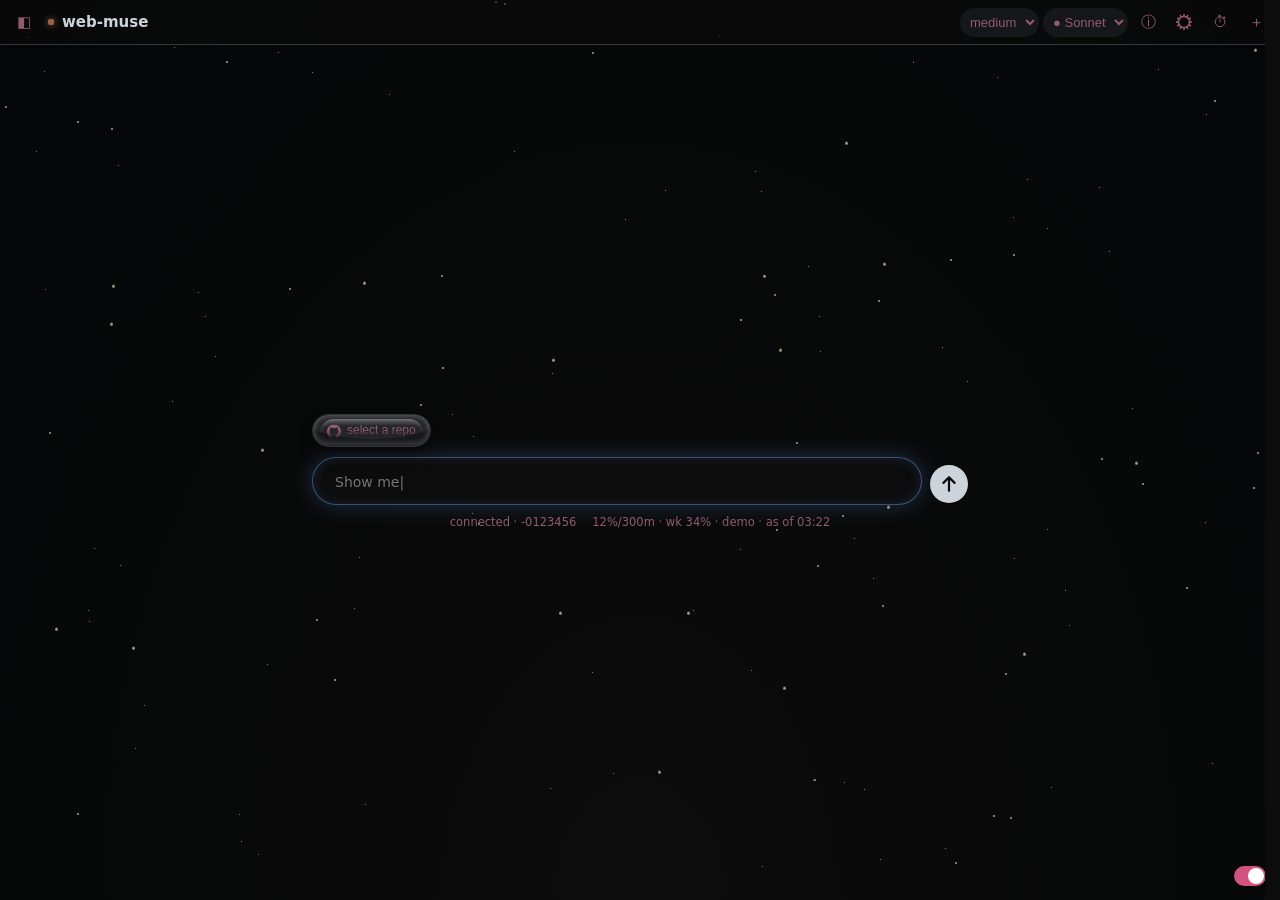
<file: index.html>
<!DOCTYPE html>
<html lang="en">
<head>
<meta charset="utf-8">
<meta name="viewport" content="width=device-width, initial-scale=1, viewport-fit=cover, interactive-widget=resizes-content">
<title>web-muse</title>
<link rel="icon" href="data:,">
<link rel="stylesheet" href="/style.css">
</head>
<body>
<div id="app">
  <header id="topbar">
    <button id="btn-sessions" title="Toggle sessions (Ctrl+B)" aria-label="Toggle sessions">◧</button>
    <div id="brand" title="web-muse — localhost bridge to muse serve">
      <span id="conn-dot" class="dot off" title="connection"></span>
      <span id="session-title">web-muse</span>
    </div>
    <div id="picker-row" role="group" aria-label="Model and effort">
      <select id="effort-picker" title="Reasoning effort (default for new chats)" aria-label="Reasoning effort"><option value="">effort…</option><option value="minimal">minimal</option><option value="low">low</option><option value="medium">medium</option><option value="high">high</option><option value="xhigh">xhigh</option><option value="max">max</option></select>
      <select id="model-picker" title="Model" aria-label="Model"><option value="">model…</option></select>
    </div>
    <button id="btn-inspector" title="Toggle inspector (Ctrl+.)" aria-label="Inspector">ⓘ</button>
    <button id="btn-settings" title="Settings (Ctrl+,)" aria-label="Settings" aria-pressed="false"><svg viewBox="0 0 1280.000000 1280.000000" width="16" height="16" fill="currentColor" aria-hidden="true"><g transform="translate(0.000000,1280.000000) scale(0.100000,-0.100000)" stroke="none"><path d="M5860 12792 c0 -4 -29 -174 -65 -377 -36 -204 -95 -541 -131 -750 -37 -209 -68 -381 -69 -383 -1 -1 -61 -14 -133 -27 -233 -45 -467 -108 -691 -187 -110 -38 -114 -39 -131 -21 -9 10 -225 268 -480 573 -255 305 -470 563 -480 573 -16 17 -38 5 -476 -248 -252 -146 -460 -269 -462 -274 -2 -5 115 -332 259 -727 l262 -717 -40 -36 c-289 -261 -333 -304 -614 -615 l-36 -39 -704 257 c-387 142 -714 258 -726 259 -19 2 -58 -61 -288 -457 -253 -438 -265 -460 -248 -476 10 -10 270 -228 578 -485 308 -257 566 -473 573 -479 10 -10 5 -35 -27 -127 -85 -249 -141 -456 -185 -688 -14 -74 -27 -135 -28 -136 -2 -1 -174 -32 -383 -69 -209 -36 -546 -95 -750 -131 -203 -36 -373 -65 -377 -65 -4 0 -8 -243 -8 -540 0 -297 4 -540 8 -540 4 0 174 -29 377 -65 204 -36 541 -95 750 -131 209 -37 381 -68 383 -69 1 -1 14 -62 28 -136 44 -232 100 -439 185 -688 32 -92 37 -117 27 -127 -7 -6 -265 -222 -573 -479 -308 -257 -568 -475 -578 -485 -17 -16 -5 -38 248 -476 230 -396 269 -459 288 -457 12 1 339 117 726 259 l704 257 36 -39 c281 -311 325 -354 614 -615 l40 -36 -262 -717 c-144 -395 -261 -722 -259 -727 2 -5 210 -128 462 -274 438 -253 460 -265 476 -248 10 10 225 268 480 573 255 305 471 563 480 573 17 18 21 17 131 -21 224 -79 458 -142 691 -187 72 -13 132 -26 133 -27 1 -2 32 -174 69 -383 36 -209 95 -546 131 -750 36 -203 65 -373 65 -377 0 -4 242 -8 538 -8 l538 0 52 292 c28 161 88 502 133 758 44 256 82 466 84 468 1 1 69 16 151 32 254 50 420 94 673 181 92 32 117 37 127 27 6 -7 222 -265 479 -573 257 -308 475 -568 485 -578 16 -17 38 -5 476 248 252 146 460 269 462 274 2 7 -163 465 -465 1290 l-57 154 65 56 c217 190 384 356 570 570 l55 64 185 -67 c708 -260 1250 -456 1257 -456 5 0 94 147 198 327 103 181 223 388 266 462 63 108 76 137 66 146 -7 7 -267 225 -578 485 -311 260 -571 478 -578 484 -10 10 -5 35 27 127 84 246 150 491 191 712 12 64 26 117 30 117 4 0 227 38 496 85 269 47 604 106 744 130 140 25 258 45 262 45 5 0 8 243 8 540 0 297 -4 540 -8 540 -4 0 -172 29 -372 64 -201 35 -539 95 -752 132 l-387 68 -21 115 c-41 219 -107 465 -191 710 -32 92 -37 117 -27 127 7 6 267 224 578 484 311 260 571 478 578 485 10 9 -3 38 -66 146 -43 74 -163 281 -266 462 -104 180 -193 327 -198 327 -7 0 -549 -196 -1257 -456 l-185 -67 -55 64 c-186 214 -353 380 -570 570 l-65 56 57 154 c302 825 467 1283 465 1290 -2 5 -210 128 -462 274 -438 253 -460 265 -476 248 -10 -10 -228 -270 -485 -578 -257 -308 -473 -566 -479 -573 -10 -10 -35 -5 -127 27 -253 87 -419 131 -673 181 -82 16 -150 31 -151 32 -2 2 -40 212 -84 468 -45 256 -105 597 -133 758 l-52 292 -538 0 c-296 0 -538 -4 -538 -8z m745 -2616 c678 -24 1405 -277 1985 -690 358 -254 675 -576 924 -936 373 -538 598 -1161 657 -1820 14 -161 14 -499 0 -660 -94 -1039 -601 -1983 -1416 -2632 -493 -393 -1095 -662 -1715 -767 -246 -42 -300 -46 -640 -46 -340 0 -394 4 -640 46 -1177 199 -2203 959 -2740 2030 -295 587 -425 1198 -398 1870 48 1199 680 2316 1688 2983 502 332 1046 531 1658 606 96 12 405 28 457 23 17 -1 98 -5 180 -7z"/></g></svg></button>
    <a id="btn-progress" href="/progress.html" title="Live bridge status page" aria-label="Progress">⏱</a>
    <button id="btn-new" title="New session (/new)" aria-label="New session">＋</button>
  </header>

  <div id="layout">
    <aside id="sessions" aria-labelledby="sessions-h1">
      <h1 class="vh" id="sessions-h1">Sessions</h1>
      <div class="side-head">
        <span class="filter-box" hidden>
          <input id="session-filter" type="search" placeholder="Filter sessions…" aria-label="Filter sessions">
          <button id="btn-clear-filter" title="Clear filter" aria-label="Clear filter" hidden>✕</button>
        </span>
        <button id="selection-ticker" hidden type="button" class="ticker" aria-label="Selected sessions"></button>
        <button id="btn-delete-selected" hidden aria-label="Delete item" class="delete-button" title="Delete selected sessions">
          <svg class="trash-svg" viewBox="0 -10 64 74" xmlns="http://www.w3.org/2000/svg">
            <g id="trash-can">
              <rect x="16" y="24" width="32" height="30" rx="3" ry="3" fill="#e74c3c"></rect>
              <g transform-origin="12 18" id="lid-group">
                <rect x="12" y="12" width="40" height="6" rx="2" ry="2" fill="#c0392b"></rect>
                <rect x="26" y="8" width="12" height="4" rx="2" ry="2" fill="#c0392b"></rect>
              </g>
            </g>
          </svg>
        </button>
        <button id="btn-search-sessions" title="Search sessions" aria-label="Search sessions" aria-expanded="false">
          <svg viewBox="0 0 16 16" width="16" height="16" fill="none" stroke="currentColor" stroke-width="1.6" stroke-linecap="round" aria-hidden="true"><circle cx="7" cy="7" r="4.5"/><path d="M10.5 10.5L14 14"/></svg>
        </button>
        <button id="btn-refresh-sessions" title="Refresh list (/list)" aria-label="Refresh sessions">
          <svg viewBox="0 0 16 16" width="16" height="16" fill="none" stroke="currentColor" stroke-width="1.6" stroke-linecap="round" stroke-linejoin="round" aria-hidden="true"><path d="M13.5 8a5.5 5.5 0 1 1-1.6-3.9"/><path d="M13.5 2.5v3h-3"/></svg>
        </button>
        <button id="btn-close-sessions" title="Close" aria-label="Close sessions">✕</button>
      </div>
      <div id="sess-count" class="session-count" role="status" hidden></div>
      <div id="selection-bar" hidden></div>
      <div id="session-list"></div>
    </aside>
    <div id="scrim" hidden></div>

    <main id="center">
      <div id="notice" hidden></div>
      <div id="toolbar">
        <span id="run-chip" class="chip idle" title="Turn state">idle</span>
        <button id="btn-older" title="Load older history">↑ older</button>
        <span id="tx-filters" role="group" aria-label="Transcript filter">
          <button data-txf="all" aria-pressed="true" title="Show everything">all</button>
          <button data-txf="edits" aria-pressed="false" title="Show file edits only">edits</button>
          <button data-txf="commands" aria-pressed="false" title="Show shell commands only">commands</button>
          <button data-txf="errors" aria-pressed="false" title="Show errors only">errors</button>
        </span>
        <span id="cursor-chip" class="chip dim" title="View cursor"></span>
        <span class="spacer"></span>
        <span id="sess-meta" class="dim"></span>
      </div>

      <section id="terminal" aria-label="Session transcript" aria-live="off"></section>
      <button id="jump-latest" hidden title="Jump to latest">↓ latest</button>

      <section id="cards" aria-label="Approvals and input requests"></section>

      <footer id="composer-wrap">
        <div id="slash-popup" hidden role="listbox" aria-label="Slash commands"></div>
        <div id="repo-bar" hidden>
          <div class="pill-wrap">
            <button id="repo-pill" class="repo-pill pearl" title="Attach a GitHub repo (/github)" aria-label="Select a GitHub repo" aria-haspopup="listbox">
              <span class="pearl-wrap">
                <span class="pearl-row">
                  <svg viewBox="0 0 24 24" width="14" height="14" fill="currentColor" aria-hidden="true"><path d="M12 .297c-6.63 0-12 5.373-12 12 0 5.303 3.438 9.8 8.205 11.385.6.113.82-.258.82-.577 0-.285-.01-1.04-.015-2.04-3.338.724-4.042-1.61-4.042-1.61C4.422 18.07 3.633 17.7 3.633 17.7c-1.087-.744.084-.729.084-.729 1.205.084 1.838 1.236 1.838 1.236 1.07 1.835 2.809 1.305 3.495.998.108-.776.417-1.305.76-1.605-2.665-.3-5.466-1.332-5.466-5.93 0-1.31.465-2.38 1.235-3.22-.135-.303-.54-1.523.105-3.176 0 0 1.005-.322 3.3 1.23.96-.267 1.98-.399 3-.405 1.02.006 2.04.138 3 .405 2.28-1.552 3.285-1.23 3.285-1.23.645 1.653.24 2.873.12 3.176.765.84 1.23 1.91 1.23 3.22 0 4.61-2.805 5.625-5.475 5.92.42.36.81 1.096.81 2.22 0 1.606-.015 2.896-.015 3.286 0 .315.21.69.825.57C20.565 22.092 24 17.592 24 12.297c0-6.627-5.373-12-12-12"/></svg>
                  <span id="repo-pill-label">select a repo</span>
                </span>
              </span>
            </button>
            <div id="repo-menu" class="repo-menu" hidden role="listbox" aria-label="GitHub repos"></div>
          </div>
          <div class="pill-wrap" id="branch-wrap" hidden>
            <button id="branch-pill" class="repo-pill pearl" title="Select a branch" aria-label="Select a branch" aria-haspopup="listbox">
              <span class="pearl-wrap">
                <span class="pearl-row">
                  <svg viewBox="0 0 16 16" width="14" height="14" fill="none" stroke="currentColor" stroke-width="1.6" stroke-linecap="round" stroke-linejoin="round" aria-hidden="true"><circle cx="4" cy="4" r="2"/><circle cx="4" cy="12" r="2"/><circle cx="12" cy="8" r="2"/><path d="M4 6v4"/><path d="M12 10c0 1.5-2 2-4.5 2H6"/></svg>
                  <span id="branch-pill-label"></span>
                </span>
              </span>
            </button>
            <div id="branch-menu" class="repo-menu" hidden role="listbox" aria-label="Branches"></div>
          </div>
        </div>
        <form id="composer">
          <textarea id="input" rows="1" placeholder="Ask Muse…"
            aria-label="Prompt input" autocomplete="off" spellcheck="true"></textarea>
          <div class="composer-btns">
            <button type="button" id="btn-stop" title="Stop turn (/interrupt)" aria-label="Stop turn" disabled><svg viewBox="0 0 16 16" width="14" height="14" fill="currentColor" aria-hidden="true"><rect x="3" y="3" width="10" height="10" rx="1.5"/></svg></button>
            <button type="submit" id="btn-send" title="Send (Enter)" aria-label="Send"><svg viewBox="0 0 16 16" width="16" height="16" fill="currentColor" aria-hidden="true"><path d="M8.791045833333332 0.4881416666666667c-0.437525 -0.437525 -1.1480666666666666 -0.437525 -1.5855916666666667 0L1.6051416666666667 6.088454166666666c-0.437525 0.437525 -0.437525 1.1480666666666666 0 1.5855916666666667s1.1480666666666666 0.43752083333333336 1.5855916666666667 0l3.6892041666666664 -3.692708333333333v10.7386c0 0.6195333333333333 0.5005291666666667 1.1200625 1.1200625 1.1200625s1.1200625 -0.5005291666666667 1.1200625 -1.1200625V3.9813374999999995l3.6892041666666664 3.689208333333333c0.437525 0.43752083333333336 1.1480666666666666 0.43752083333333336 1.5855916666666667 0s0.43752083333333336 -1.1480666666666666 0 -1.5855916666666667L8.794545833333332 0.48464166666666664Z"/></svg></button>
          </div>
        </form>
        <section id="workflow-panel" class="open" hidden aria-label="Workflow progress">
          <button id="workflow-head" aria-expanded="true" aria-controls="workflow-body" title="Toggle workflow progress">
            <span id="workflow-caret" aria-hidden="true">▾</span>
            <span id="workflow-title">Workflow</span>
            <span id="workflow-count" role="status"></span>
          </button>
          <div id="workflow-meta" hidden>
            <span id="workflow-status" class="wf-pill"></span>
            <span id="workflow-def" class="wf-meta" title=""></span>
            <span id="workflow-runid" class="wf-meta" title=""></span>
            <span id="workflow-trigger" class="wf-meta"></span>
            <time id="workflow-started" class="wf-meta"></time>
            <span id="workflow-elapsed" class="wf-meta"></span>
          </div>
          <div id="workflow-annotations" hidden></div>
          <ol id="workflow-body"></ol>
        </section>
        <div id="hintbar">
          <span id="status">connecting…</span>
          <span id="sess-usage" title="Session tokens"></span>
          <span id="usage" title="Token usage"></span>
        </div>
      </footer>
    </main>

    <aside id="inspector" aria-label="Inspector">
      <div class="tabs" role="tablist">
        <button data-tab="approvals" class="tab active" role="tab">Approvals</button>
        <button data-tab="tools" class="tab" role="tab">Tools</button>
        <button data-tab="session" class="tab" role="tab">Session</button>
        <button id="btn-close-inspector" title="Close panel" aria-label="Close panel">✕</button>
      </div>
      <div id="tab-approvals" class="tabpanel"></div>
      <div id="tab-tools" class="tabpanel" hidden></div>
      <div id="tab-session" class="tabpanel" hidden>
        <div class="approval-ref">
          <span>Approval: <strong id="sess-approval-mode">onRequest</strong></span>
          <button id="btn-approval-settings" title="Change approval mode in Settings">Change in Settings</button>
        </div>
        <div class="row-btns">
          <button id="btn-compact" title="Compact session (/compact)">Compact</button>
          <button id="btn-usage" title="Refresh usage (/usage)">Usage</button>
          <button id="btn-pending" title="List pending approvals (/pending)">Pending</button>
        </div>
        <pre id="session-detail" class="detail"></pre>
      </div>
    </aside>

    <aside id="settings" aria-label="Settings" role="dialog" aria-modal="true">
      <div class="settings-box">
        <div class="settings-head">
          <strong>Settings</strong>
          <button id="btn-close-settings" title="Close settings (Esc)" aria-label="Close settings">✕</button>
        </div>
        <nav id="settings-nav" aria-label="Settings groups"></nav>
        <div id="settings-body" class="settings-body" role="tabpanel" tabindex="0"></div>
      </div>
    </aside>
  </div>
</div>
<div id="dir-dialog" hidden role="dialog" aria-modal="true" aria-label="Choose session directory">
  <div class="dir-box">
    <div class="dir-head">
      <strong>New session directory</strong>
      <button id="dir-cancel-x" title="Close" aria-label="Close">✕</button>
    </div>
    <div class="dir-pathrow">
      <input id="dir-path" type="text" spellcheck="false" autocomplete="off"
        placeholder="/absolute/path — paste to jump" aria-label="Directory path">
      <button id="dir-go" title="Go to typed path">Go</button>
    </div>
    <div id="dir-error" class="dir-error" hidden></div>
    <div class="dir-navrow">
      <button id="dir-up" title="Parent directory">↑ Up</button>
      <button id="dir-home" title="Server home directory">Home</button>
      <button id="dir-root" title="Filesystem root">/</button>
    </div>
    <div id="dir-crumbs" class="dir-crumbs" aria-label="Breadcrumb"></div>
    <div id="dir-list" class="dir-list" role="listbox" aria-label="Directory entries"></div>
    <div class="dir-foot">
      <button id="dir-default" title="Use the default per-session workspace">Use default workspace</button>
      <span class="spacer"></span>
      <button id="dir-cancel">Cancel</button>
      <button id="dir-use" class="primary" title="Start session in this folder">Use this folder</button>
    </div>
  </div>
</div>
<div id="toast" hidden role="status"></div>
<button id="stars-toggle" role="switch" aria-checked="false" aria-label="Toggle starfield" title="Toggle starfield"><span class="stars-thumb" aria-hidden="true"></span></button>
<script src="/theme.js"></script>
<script src="/stars.js"></script>
<script src="/settings.js"></script>
<script src="demo.js"></script>
<script src="/app.js"></script>
</body>
</html>
</file>
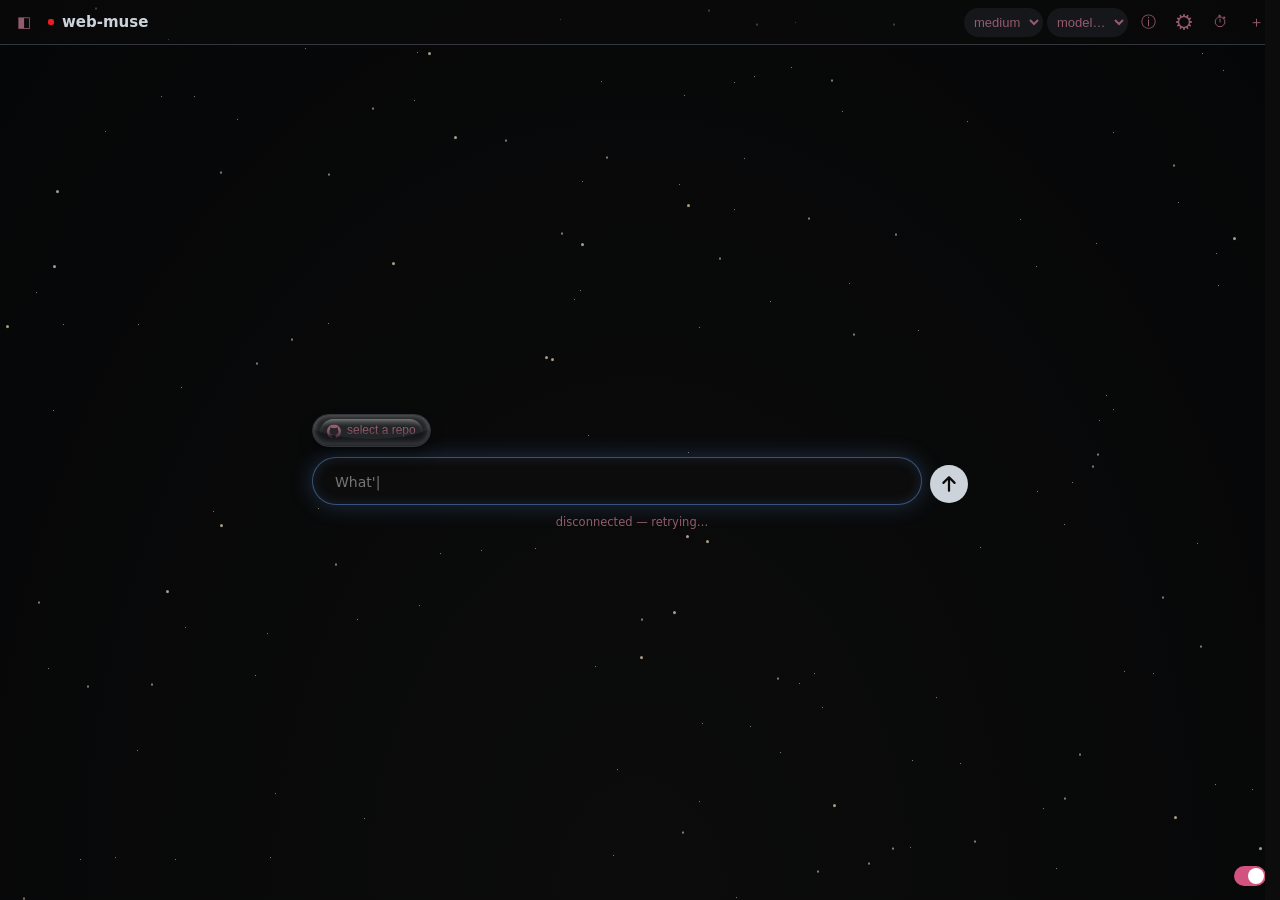
<file: web/index.html>
<!DOCTYPE html>
<html lang="en">
<head>
<meta charset="utf-8">
<meta name="viewport" content="width=device-width, initial-scale=1, viewport-fit=cover, interactive-widget=resizes-content">
<title>web-muse</title>
<link rel="icon" href="data:,">
<link rel="stylesheet" href="/style.css">
</head>
<body>
<div id="app">
  <header id="topbar">
    <button id="btn-sessions" title="Toggle sessions (Ctrl+B)" aria-label="Toggle sessions">◧</button>
    <div id="brand" title="web-muse — localhost bridge to muse serve">
      <span id="conn-dot" class="dot off" title="connection"></span>
      <span id="session-title">web-muse</span>
    </div>
    <div id="picker-row" role="group" aria-label="Model and effort">
      <select id="effort-picker" title="Reasoning effort (default for new chats)" aria-label="Reasoning effort"><option value="">effort…</option><option value="minimal">minimal</option><option value="low">low</option><option value="medium">medium</option><option value="high">high</option><option value="xhigh">xhigh</option><option value="max">max</option></select>
      <select id="model-picker" title="Model" aria-label="Model"><option value="">model…</option></select>
    </div>
    <button id="btn-inspector" title="Toggle inspector (Ctrl+.)" aria-label="Inspector">ⓘ</button>
    <button id="btn-settings" title="Settings (Ctrl+,)" aria-label="Settings" aria-pressed="false"><svg viewBox="0 0 1280.000000 1280.000000" width="16" height="16" fill="currentColor" aria-hidden="true"><g transform="translate(0.000000,1280.000000) scale(0.100000,-0.100000)" stroke="none"><path d="M5860 12792 c0 -4 -29 -174 -65 -377 -36 -204 -95 -541 -131 -750 -37 -209 -68 -381 -69 -383 -1 -1 -61 -14 -133 -27 -233 -45 -467 -108 -691 -187 -110 -38 -114 -39 -131 -21 -9 10 -225 268 -480 573 -255 305 -470 563 -480 573 -16 17 -38 5 -476 -248 -252 -146 -460 -269 -462 -274 -2 -5 115 -332 259 -727 l262 -717 -40 -36 c-289 -261 -333 -304 -614 -615 l-36 -39 -704 257 c-387 142 -714 258 -726 259 -19 2 -58 -61 -288 -457 -253 -438 -265 -460 -248 -476 10 -10 270 -228 578 -485 308 -257 566 -473 573 -479 10 -10 5 -35 -27 -127 -85 -249 -141 -456 -185 -688 -14 -74 -27 -135 -28 -136 -2 -1 -174 -32 -383 -69 -209 -36 -546 -95 -750 -131 -203 -36 -373 -65 -377 -65 -4 0 -8 -243 -8 -540 0 -297 4 -540 8 -540 4 0 174 -29 377 -65 204 -36 541 -95 750 -131 209 -37 381 -68 383 -69 1 -1 14 -62 28 -136 44 -232 100 -439 185 -688 32 -92 37 -117 27 -127 -7 -6 -265 -222 -573 -479 -308 -257 -568 -475 -578 -485 -17 -16 -5 -38 248 -476 230 -396 269 -459 288 -457 12 1 339 117 726 259 l704 257 36 -39 c281 -311 325 -354 614 -615 l40 -36 -262 -717 c-144 -395 -261 -722 -259 -727 2 -5 210 -128 462 -274 438 -253 460 -265 476 -248 10 10 225 268 480 573 255 305 471 563 480 573 17 18 21 17 131 -21 224 -79 458 -142 691 -187 72 -13 132 -26 133 -27 1 -2 32 -174 69 -383 36 -209 95 -546 131 -750 36 -203 65 -373 65 -377 0 -4 242 -8 538 -8 l538 0 52 292 c28 161 88 502 133 758 44 256 82 466 84 468 1 1 69 16 151 32 254 50 420 94 673 181 92 32 117 37 127 27 6 -7 222 -265 479 -573 257 -308 475 -568 485 -578 16 -17 38 -5 476 248 252 146 460 269 462 274 2 7 -163 465 -465 1290 l-57 154 65 56 c217 190 384 356 570 570 l55 64 185 -67 c708 -260 1250 -456 1257 -456 5 0 94 147 198 327 103 181 223 388 266 462 63 108 76 137 66 146 -7 7 -267 225 -578 485 -311 260 -571 478 -578 484 -10 10 -5 35 27 127 84 246 150 491 191 712 12 64 26 117 30 117 4 0 227 38 496 85 269 47 604 106 744 130 140 25 258 45 262 45 5 0 8 243 8 540 0 297 -4 540 -8 540 -4 0 -172 29 -372 64 -201 35 -539 95 -752 132 l-387 68 -21 115 c-41 219 -107 465 -191 710 -32 92 -37 117 -27 127 7 6 267 224 578 484 311 260 571 478 578 485 10 9 -3 38 -66 146 -43 74 -163 281 -266 462 -104 180 -193 327 -198 327 -7 0 -549 -196 -1257 -456 l-185 -67 -55 64 c-186 214 -353 380 -570 570 l-65 56 57 154 c302 825 467 1283 465 1290 -2 5 -210 128 -462 274 -438 253 -460 265 -476 248 -10 -10 -228 -270 -485 -578 -257 -308 -473 -566 -479 -573 -10 -10 -35 -5 -127 27 -253 87 -419 131 -673 181 -82 16 -150 31 -151 32 -2 2 -40 212 -84 468 -45 256 -105 597 -133 758 l-52 292 -538 0 c-296 0 -538 -4 -538 -8z m745 -2616 c678 -24 1405 -277 1985 -690 358 -254 675 -576 924 -936 373 -538 598 -1161 657 -1820 14 -161 14 -499 0 -660 -94 -1039 -601 -1983 -1416 -2632 -493 -393 -1095 -662 -1715 -767 -246 -42 -300 -46 -640 -46 -340 0 -394 4 -640 46 -1177 199 -2203 959 -2740 2030 -295 587 -425 1198 -398 1870 48 1199 680 2316 1688 2983 502 332 1046 531 1658 606 96 12 405 28 457 23 17 -1 98 -5 180 -7z"/></g></svg></button>
    <a id="btn-progress" href="/progress.html" title="Live bridge status page" aria-label="Progress">⏱</a>
    <button id="btn-new" title="New session (/new)" aria-label="New session">＋</button>
  </header>

  <div id="layout">
    <aside id="sessions" aria-labelledby="sessions-h1">
      <h1 class="vh" id="sessions-h1">Sessions</h1>
      <div class="side-head">
        <span class="filter-box" hidden>
          <input id="session-filter" type="search" placeholder="Filter sessions…" aria-label="Filter sessions">
          <button id="btn-clear-filter" title="Clear filter" aria-label="Clear filter" hidden>✕</button>
        </span>
        <button id="selection-ticker" hidden type="button" class="ticker" aria-label="Selected sessions"></button>
        <button id="btn-delete-selected" hidden aria-label="Delete item" class="delete-button" title="Delete selected sessions">
          <svg class="trash-svg" viewBox="0 -10 64 74" xmlns="http://www.w3.org/2000/svg">
            <g id="trash-can">
              <rect x="16" y="24" width="32" height="30" rx="3" ry="3" fill="#e74c3c"></rect>
              <g transform-origin="12 18" id="lid-group">
                <rect x="12" y="12" width="40" height="6" rx="2" ry="2" fill="#c0392b"></rect>
                <rect x="26" y="8" width="12" height="4" rx="2" ry="2" fill="#c0392b"></rect>
              </g>
            </g>
          </svg>
        </button>
        <button id="btn-search-sessions" title="Search sessions" aria-label="Search sessions" aria-expanded="false">
          <svg viewBox="0 0 16 16" width="16" height="16" fill="none" stroke="currentColor" stroke-width="1.6" stroke-linecap="round" aria-hidden="true"><circle cx="7" cy="7" r="4.5"/><path d="M10.5 10.5L14 14"/></svg>
        </button>
        <button id="btn-refresh-sessions" title="Refresh list (/list)" aria-label="Refresh sessions">
          <svg viewBox="0 0 16 16" width="16" height="16" fill="none" stroke="currentColor" stroke-width="1.6" stroke-linecap="round" stroke-linejoin="round" aria-hidden="true"><path d="M13.5 8a5.5 5.5 0 1 1-1.6-3.9"/><path d="M13.5 2.5v3h-3"/></svg>
        </button>
        <button id="btn-close-sessions" title="Close" aria-label="Close sessions">✕</button>
      </div>
      <div id="sess-count" class="session-count" role="status" hidden></div>
      <div id="selection-bar" hidden></div>
      <div id="session-list"></div>
    </aside>
    <div id="scrim" hidden></div>

    <main id="center">
      <div id="notice" hidden></div>
      <div id="toolbar">
        <span id="run-chip" class="chip idle" title="Turn state">idle</span>
        <button id="btn-older" title="Load older history">↑ older</button>
        <span id="tx-filters" role="group" aria-label="Transcript filter">
          <button data-txf="all" aria-pressed="true" title="Show everything">all</button>
          <button data-txf="edits" aria-pressed="false" title="Show file edits only">edits</button>
          <button data-txf="commands" aria-pressed="false" title="Show shell commands only">commands</button>
          <button data-txf="errors" aria-pressed="false" title="Show errors only">errors</button>
        </span>
        <span id="cursor-chip" class="chip dim" title="View cursor"></span>
        <span class="spacer"></span>
        <span id="sess-meta" class="dim"></span>
      </div>

      <section id="terminal" aria-label="Session transcript" aria-live="off"></section>
      <button id="jump-latest" hidden title="Jump to latest">↓ latest</button>

      <section id="cards" aria-label="Approvals and input requests"></section>

      <footer id="composer-wrap">
        <div id="slash-popup" hidden role="listbox" aria-label="Slash commands"></div>
        <div id="repo-bar" hidden>
          <div class="pill-wrap">
            <button id="repo-pill" class="repo-pill pearl" title="Attach a GitHub repo (/github)" aria-label="Select a GitHub repo" aria-haspopup="listbox">
              <span class="pearl-wrap">
                <span class="pearl-row">
                  <svg viewBox="0 0 24 24" width="14" height="14" fill="currentColor" aria-hidden="true"><path d="M12 .297c-6.63 0-12 5.373-12 12 0 5.303 3.438 9.8 8.205 11.385.6.113.82-.258.82-.577 0-.285-.01-1.04-.015-2.04-3.338.724-4.042-1.61-4.042-1.61C4.422 18.07 3.633 17.7 3.633 17.7c-1.087-.744.084-.729.084-.729 1.205.084 1.838 1.236 1.838 1.236 1.07 1.835 2.809 1.305 3.495.998.108-.776.417-1.305.76-1.605-2.665-.3-5.466-1.332-5.466-5.93 0-1.31.465-2.38 1.235-3.22-.135-.303-.54-1.523.105-3.176 0 0 1.005-.322 3.3 1.23.96-.267 1.98-.399 3-.405 1.02.006 2.04.138 3 .405 2.28-1.552 3.285-1.23 3.285-1.23.645 1.653.24 2.873.12 3.176.765.84 1.23 1.91 1.23 3.22 0 4.61-2.805 5.625-5.475 5.92.42.36.81 1.096.81 2.22 0 1.606-.015 2.896-.015 3.286 0 .315.21.69.825.57C20.565 22.092 24 17.592 24 12.297c0-6.627-5.373-12-12-12"/></svg>
                  <span id="repo-pill-label">select a repo</span>
                </span>
              </span>
            </button>
            <div id="repo-menu" class="repo-menu" hidden role="listbox" aria-label="GitHub repos"></div>
          </div>
          <div class="pill-wrap" id="branch-wrap" hidden>
            <button id="branch-pill" class="repo-pill pearl" title="Select a branch" aria-label="Select a branch" aria-haspopup="listbox">
              <span class="pearl-wrap">
                <span class="pearl-row">
                  <svg viewBox="0 0 16 16" width="14" height="14" fill="none" stroke="currentColor" stroke-width="1.6" stroke-linecap="round" stroke-linejoin="round" aria-hidden="true"><circle cx="4" cy="4" r="2"/><circle cx="4" cy="12" r="2"/><circle cx="12" cy="8" r="2"/><path d="M4 6v4"/><path d="M12 10c0 1.5-2 2-4.5 2H6"/></svg>
                  <span id="branch-pill-label"></span>
                </span>
              </span>
            </button>
            <div id="branch-menu" class="repo-menu" hidden role="listbox" aria-label="Branches"></div>
          </div>
        </div>
        <form id="composer">
          <textarea id="input" rows="1" placeholder="Ask Muse…"
            aria-label="Prompt input" autocomplete="off" spellcheck="true"></textarea>
          <div class="composer-btns">
            <button type="button" id="btn-stop" title="Stop turn (/interrupt)" aria-label="Stop turn" disabled><svg viewBox="0 0 16 16" width="14" height="14" fill="currentColor" aria-hidden="true"><rect x="3" y="3" width="10" height="10" rx="1.5"/></svg></button>
            <button type="submit" id="btn-send" title="Send (Enter)" aria-label="Send"><svg viewBox="0 0 16 16" width="16" height="16" fill="currentColor" aria-hidden="true"><path d="M8.791045833333332 0.4881416666666667c-0.437525 -0.437525 -1.1480666666666666 -0.437525 -1.5855916666666667 0L1.6051416666666667 6.088454166666666c-0.437525 0.437525 -0.437525 1.1480666666666666 0 1.5855916666666667s1.1480666666666666 0.43752083333333336 1.5855916666666667 0l3.6892041666666664 -3.692708333333333v10.7386c0 0.6195333333333333 0.5005291666666667 1.1200625 1.1200625 1.1200625s1.1200625 -0.5005291666666667 1.1200625 -1.1200625V3.9813374999999995l3.6892041666666664 3.689208333333333c0.437525 0.43752083333333336 1.1480666666666666 0.43752083333333336 1.5855916666666667 0s0.43752083333333336 -1.1480666666666666 0 -1.5855916666666667L8.794545833333332 0.48464166666666664Z"/></svg></button>
          </div>
        </form>
        <section id="workflow-panel" class="open" hidden aria-label="Workflow progress">
          <button id="workflow-head" aria-expanded="true" aria-controls="workflow-body" title="Toggle workflow progress">
            <span id="workflow-caret" aria-hidden="true">▾</span>
            <span id="workflow-title">Workflow</span>
            <span id="workflow-count" role="status"></span>
          </button>
          <div id="workflow-meta" hidden>
            <span id="workflow-status" class="wf-pill"></span>
            <span id="workflow-def" class="wf-meta" title=""></span>
            <span id="workflow-runid" class="wf-meta" title=""></span>
            <span id="workflow-trigger" class="wf-meta"></span>
            <time id="workflow-started" class="wf-meta"></time>
            <span id="workflow-elapsed" class="wf-meta"></span>
          </div>
          <div id="workflow-annotations" hidden></div>
          <ol id="workflow-body"></ol>
        </section>
        <div id="hintbar">
          <span id="status">connecting…</span>
          <span id="sess-usage" title="Session tokens"></span>
          <span id="usage" title="Token usage"></span>
        </div>
      </footer>
    </main>

    <aside id="inspector" aria-label="Inspector">
      <div class="tabs" role="tablist">
        <button data-tab="approvals" class="tab active" role="tab">Approvals</button>
        <button data-tab="tools" class="tab" role="tab">Tools</button>
        <button data-tab="session" class="tab" role="tab">Session</button>
        <button id="btn-close-inspector" title="Close panel" aria-label="Close panel">✕</button>
      </div>
      <div id="tab-approvals" class="tabpanel"></div>
      <div id="tab-tools" class="tabpanel" hidden></div>
      <div id="tab-session" class="tabpanel" hidden>
        <div class="approval-ref">
          <span>Approval: <strong id="sess-approval-mode">onRequest</strong></span>
          <button id="btn-approval-settings" title="Change approval mode in Settings">Change in Settings</button>
        </div>
        <div class="row-btns">
          <button id="btn-compact" title="Compact session (/compact)">Compact</button>
          <button id="btn-usage" title="Refresh usage (/usage)">Usage</button>
          <button id="btn-pending" title="List pending approvals (/pending)">Pending</button>
        </div>
        <pre id="session-detail" class="detail"></pre>
      </div>
    </aside>

    <aside id="settings" aria-label="Settings" role="dialog" aria-modal="true">
      <div class="settings-box">
        <div class="settings-head">
          <strong>Settings</strong>
          <button id="btn-close-settings" title="Close settings (Esc)" aria-label="Close settings">✕</button>
        </div>
        <nav id="settings-nav" aria-label="Settings groups"></nav>
        <div id="settings-body" class="settings-body" role="tabpanel" tabindex="0"></div>
      </div>
    </aside>
  </div>
</div>
<div id="dir-dialog" hidden role="dialog" aria-modal="true" aria-label="Choose session directory">
  <div class="dir-box">
    <div class="dir-head">
      <strong>New session directory</strong>
      <button id="dir-cancel-x" title="Close" aria-label="Close">✕</button>
    </div>
    <div class="dir-pathrow">
      <input id="dir-path" type="text" spellcheck="false" autocomplete="off"
        placeholder="/absolute/path — paste to jump" aria-label="Directory path">
      <button id="dir-go" title="Go to typed path">Go</button>
    </div>
    <div id="dir-error" class="dir-error" hidden></div>
    <div class="dir-navrow">
      <button id="dir-up" title="Parent directory">↑ Up</button>
      <button id="dir-home" title="Server home directory">Home</button>
      <button id="dir-root" title="Filesystem root">/</button>
    </div>
    <div id="dir-crumbs" class="dir-crumbs" aria-label="Breadcrumb"></div>
    <div id="dir-list" class="dir-list" role="listbox" aria-label="Directory entries"></div>
    <div class="dir-foot">
      <button id="dir-default" title="Use the default per-session workspace">Use default workspace</button>
      <span class="spacer"></span>
      <button id="dir-cancel">Cancel</button>
      <button id="dir-use" class="primary" title="Start session in this folder">Use this folder</button>
    </div>
  </div>
</div>
<div id="toast" hidden role="status"></div>
<button id="stars-toggle" role="switch" aria-checked="false" aria-label="Toggle starfield" title="Toggle starfield"><span class="stars-thumb" aria-hidden="true"></span></button>
<script src="/theme.js"></script>
<script src="/stars.js"></script>
<script src="/settings.js"></script>
<script src="/app.js"></script>
</body>
</html>
</file>
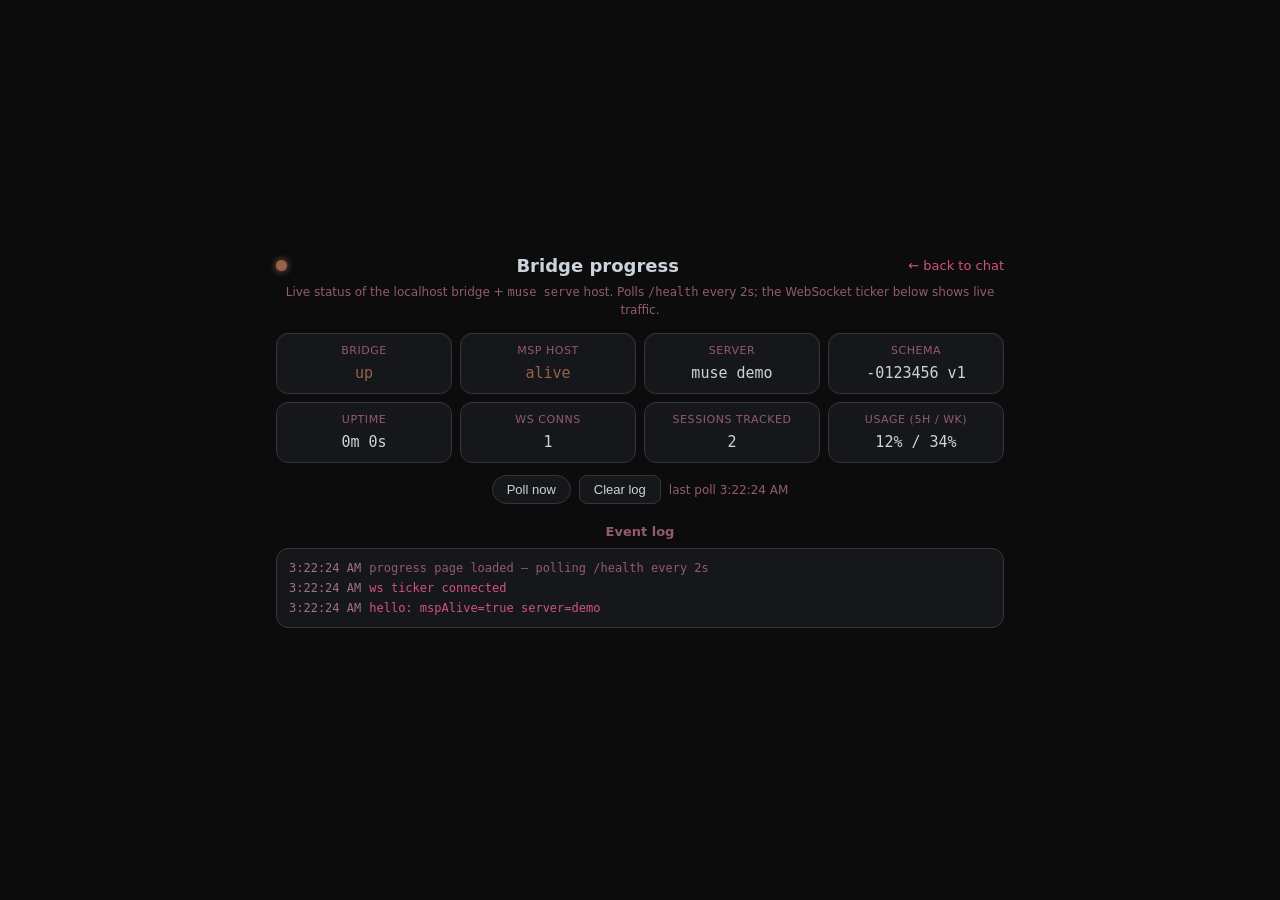
<file: progress.html>
<!DOCTYPE html>
<html lang="en">
<head>
<meta charset="utf-8">
<meta name="viewport" content="width=device-width, initial-scale=1, viewport-fit=cover, interactive-widget=resizes-content">
<title>web-muse · bridge progress</title>
<style>
/* Palette fallback = web/theme.js defaults (applied live when theme.js
 * loads below); edit colors there. */
:root { --bg: #0c0e12; --panel: #0e1116; --line: #262b36; --fg: #e6e9ef;
  --dim: #9aa3b2; --ok: #3fb950; --warn: #d29922; --err: #f85149; --accent: #6ea8fe;
  --faint: #6b7280; --codeBg: #0a0c10;
  --mono: ui-monospace, SFMono-Regular, Menlo, Consolas, monospace; }
* { box-sizing: border-box; }
body { margin: 0; background: var(--bg); color: var(--fg);
  font: 14px/1.5 system-ui, -apple-system, "Segoe UI", sans-serif;
  min-height: 100vh; min-height: 100dvh; display: flex;
  padding: env(safe-area-inset-top) env(safe-area-inset-right) env(safe-area-inset-bottom) env(safe-area-inset-left); }
main { max-width: 760px; width: 100%; margin: auto; padding: 20px 16px 40px; text-align: center; }
header { display: flex; align-items: center; gap: 10px; margin-bottom: 4px; }
h1 { font-size: 18px; margin: 0; flex: 1; }
a.back { color: var(--accent); text-decoration: none; font-size: 13px; }
.dot { width: 11px; height: 11px; border-radius: 50%; flex: none; }
.dot.on { background: var(--ok); box-shadow: 0 0 7px var(--ok); }
.dot.off { background: var(--err); }
.dot.warn { background: var(--warn); box-shadow: 0 0 7px var(--warn); }
.sub { color: var(--dim); font-size: 12px; margin: 0 0 14px; }
.grid { display: grid; grid-template-columns: repeat(auto-fit, minmax(150px, 1fr)); gap: 8px; }
.tile { background: var(--panel); border: 1px solid var(--line); border-radius: 12px; padding: 9px 12px; }
.tile .k { font-size: 11px; color: var(--dim); text-transform: uppercase; letter-spacing: .05em; }
.tile .v { font-family: var(--mono); font-size: 15px; margin-top: 2px; word-break: break-all; }
.tile .v.good { color: var(--ok); }
.tile .v.bad { color: var(--err); }
h2 { font-size: 13px; color: var(--dim); margin: 18px 0 6px; font-weight: 600; }
#log { background: var(--codeBg); border: 1px solid var(--line); border-radius: 12px;
  font-family: var(--mono); font-size: 12px; padding: 10px 12px; max-height: 46vh;
  overflow-y: auto; display: flex; flex-direction: column; gap: 2px; text-align: left; }
#log[hidden] { display: none; }
#log .ts { color: var(--faint); margin-right: 8px; }
#log .ev-ok { color: var(--ok); }
#log .ev-err { color: var(--err); }
#log .ev-info { color: var(--dim); }
#log .ev-live { color: var(--accent); }
.row { display: flex; gap: 8px; margin-top: 12px; align-items: center; justify-content: center; }
button { background: var(--panel); color: var(--fg); border: 1px solid var(--line);
  border-radius: 8px; padding: 6px 14px; cursor: pointer; font-size: 13px; }
button:hover { border-color: var(--accent); }
#btn-poll { border-radius: 999px; }
#age { color: var(--dim); font-size: 12px; }
</style>
</head>
<body>
<main>
  <header>
    <span id="dot" class="dot off"></span>
    <h1>Bridge progress</h1>
    <a class="back" href="/">← back to chat</a>
  </header>
  <p class="sub">Live status of the localhost bridge + <code>muse serve</code> host. Polls <code>/health</code> every 2s; the WebSocket ticker below shows live traffic.</p>
  <div class="grid">
    <div class="tile"><div class="k">Bridge</div><div class="v" id="t-bridge">…</div></div>
    <div class="tile"><div class="k">MSP host</div><div class="v" id="t-msp">…</div></div>
    <div class="tile"><div class="k">Server</div><div class="v" id="t-server">…</div></div>
    <div class="tile"><div class="k">Schema</div><div class="v" id="t-schema">…</div></div>
    <div class="tile"><div class="k">Uptime</div><div class="v" id="t-uptime">…</div></div>
    <div class="tile"><div class="k">WS conns</div><div class="v" id="t-conns">…</div></div>
    <div class="tile"><div class="k">Sessions tracked</div><div class="v" id="t-sess">…</div></div>
    <div class="tile"><div class="k">Usage (5h / wk)</div><div class="v" id="t-usage">…</div></div>
  </div>
  <div class="row">
    <button id="btn-poll">Poll now</button>
    <button id="btn-clear">Clear log</button>
    <span id="age"></span>
  </div>
  <h2 id="log-h">Event log</h2>
  <div id="log" aria-live="off"></div>
</main>
<script src="/theme.js"></script>
<script src="demo.js"></script>
<script>
"use strict";
const $ = (id) => document.getElementById(id);
const logBox = $("log");
let lastOk = null, lastMsp = null, ws = null, wsUp = false;

function line(cls, msg) {
  const d = document.createElement("div");
  const ts = document.createElement("span");
  ts.className = "ts";
  ts.textContent = new Date().toLocaleTimeString();
  const b = document.createElement("span");
  b.className = cls;
  b.textContent = msg;
  d.append(ts, b);
  logBox.append(d);
  while (logBox.children.length > 200) logBox.firstChild.remove();
  logBox.scrollTop = logBox.scrollHeight;
  syncLogVisibility();
}
function syncLogVisibility() {
  const empty = logBox.children.length === 0;
  $("btn-clear").hidden = empty;
  $("log-h").hidden = empty;
  logBox.hidden = empty;
}
function setTile(id, text, good) {
  const t = $(id);
  t.textContent = text;
  t.className = "v" + (good === true ? " good" : good === false ? " bad" : "");
}
async function poll() {
  try {
    const r = await fetch("/health", { cache: "no-store" });
    if (!r.ok) throw new Error("HTTP " + r.status);
    const h = await r.json();
    if (lastOk === false) line("ev-ok", "bridge reachable again");
    lastOk = true;
    $("dot").className = "dot " + (h.mspAlive ? "on" : "warn");
    setTile("t-bridge", "up", true);
    setTile("t-msp", h.mspAlive ? "alive" : "DOWN", !!h.mspAlive);
    if (lastMsp === true && !h.mspAlive) line("ev-err", "MSP host went DOWN");
    if (lastMsp === false && h.mspAlive) line("ev-ok", "MSP host recovered");
    lastMsp = !!h.mspAlive;
    setTile("t-server", h.server && h.server.version ? `muse ${h.server.version}` : "?");
    setTile("t-schema", h.schema && h.schema.fingerprint ? String(h.schema.fingerprint).slice(7, 15) + ` v${h.schema.version}` : "?");
    setTile("t-uptime", h.uptimeS != null ? `${Math.floor(h.uptimeS / 60)}m ${Math.round(h.uptimeS % 60)}s` : "?");
    setTile("t-conns", h.wsConns != null ? String(h.wsConns) : "?");
    setTile("t-sess", h.sessionsTracked != null ? String(h.sessionsTracked) : "?");
    $("age").textContent = "last poll " + new Date().toLocaleTimeString();
  } catch (e) {
    if (lastOk !== false) line("ev-err", "poll failed: " + e.message);
    lastOk = false;
    $("dot").className = "dot off";
    setTile("t-bridge", "DOWN", false);
  }
}
async function pollUsage() {
  // Best-effort subscription usage via the WS bridge (falls back to silent).
  if (!wsUp) return;
  try {
    const id = Math.floor(Math.random() * 1e9);
    const p = new Promise((resolve, reject) => {
      const h = (ev) => {
        let f;
        try { f = JSON.parse(ev.data); } catch { return; }
        if (f.type === "result" && f.id === id) {
          ws.removeEventListener("message", h);
          f.ok ? resolve(f.result || {}) : reject(new Error((f.error || {}).message || "err"));
        }
      };
      ws.addEventListener("message", h);
      setTimeout(() => { ws.removeEventListener("message", h); reject(new Error("timeout")); }, 8000);
    });
    ws.send(JSON.stringify({ id, type: "usage" }));
    const r = await p;
    if (r.usage && r.usage.window) {
      setTile("t-usage", `${r.usage.window.usedPercent}% / ${r.usage.weekly ? r.usage.weekly.usedPercent + "%" : "?"}`);
    } else {
      setTile("t-usage", "unobserved");
    }
  } catch (_) { /* keep last */ }
}
function ticker() {
  const proto = location.protocol === "https:" ? "wss" : "ws";
  const s = new WebSocket(`${proto}://${location.host}/ws`);
  ws = s;
  s.onopen = () => { wsUp = true; line("ev-live", "ws ticker connected"); pollUsage(); };
  s.onclose = () => {
    wsUp = false;
    line("ev-info", "ws ticker closed — retrying in 3s…");
    setTimeout(ticker, 3000);
  };
  s.onerror = () => { try { s.close(); } catch (_) { /* onclose retries */ } };
  let lastTick = 0;
  s.onmessage = (ev) => {
    let f;
    try { f = JSON.parse(ev.data); } catch { return; }
    if (f.type === "hello") {
      line("ev-live", `hello: mspAlive=${f.mspAlive} server=${f.server && f.server.version}`);
      return;
    }
    if (f.type === "result") return; // pollUsage handles its own
    if (f.type === "event") {
      const now = Date.now();
      // Throttle chatty streams (deltas) to one line per 2s.
      if (f.method === "item/delta" && now - lastTick < 2000) return;
      lastTick = now;
      const sid = f.params && f.params.sessionId ? String(f.params.sessionId).slice(0, 8) : "-";
      line("ev-live", `${f.method} [${sid}]`);
      return;
    }
    line("ev-live", f.type || "?");
  };
}
$("btn-poll").onclick = () => { poll(); pollUsage(); };
$("btn-clear").onclick = () => { logBox.innerHTML = ""; syncLogVisibility(); };
line("ev-info", "progress page loaded — polling /health every 2s");
poll();
setInterval(poll, 2000);
setInterval(pollUsage, 15000);
ticker();
</script>
</body>
</html>
</file>
<file: style.css>
/* Palette fallback = web/theme.js defaults (the single source of truth).
 * theme.js applies the same values to :root at load and overrides them
 * from localStorage["web-muse:theme"], so edit colors there. */
:root {
  --bg: #0C0C0C; --panel: #15171A; --panel2: #1E2126; --line: #33363A;
  --fg: #CCD3DB; --dim: #935B6C; --faint: #A2717F;
  --accent: #D25380; --focus: #D25380; --ok: #98614A; --warn: #FB3D18; --err: #ED1C24;
  --user: #1E2126; --agent: #15171A; --mono: ui-monospace, SFMono-Regular, Menlo, Consolas, monospace;
  --select: #3A2029; --warnBg: #2A1C12; --warnFg: #8A9098;
  --errFg: #ED1C24; --codeBg: #15171A; --cardBg: #1E2126;
  --pickedBg: #2A2E34; --onOk: #FFFAF4; --onAccent: #0C0C0C;
  --chipInk: #742E46; --light: #fff; --glow-color: 210, 83, 128;
  --scrim: rgba(12, 12, 12, 0.55);
  --star: #F6E3C2; --starBg0: #0C0C0C; --starBg1: #050607;
}
* { box-sizing: border-box; }
html, body { height: 100%; }
html { scrollbar-gutter: stable; }
body {
  margin: 0; background: var(--bg); color: var(--fg);
  font: 15px/1.5 system-ui, -apple-system, "Segoe UI", sans-serif;
  /* Safari keyboard: keep the page pinned so the visualViewport
   * offset doesn't shift the whole site up. */
  overflow: hidden;
  position: fixed;
  inset: 0;
  width: 100%;
}
#app {
  display: flex; flex-direction: column;
  height: 100vh; height: 100dvh; height: var(--app-height, 100dvh);
  overflow: hidden;
}
/* welcome starfield backdrop: negative z-index keeps it below ALL app
 * content (even non-positioned blocks like the topbar), above only the
 * body canvas background; pointer-transparent so it never eats input */
#stars-bg { position: fixed; inset: 0; z-index: -1; pointer-events: none; }

/* topbar: quiet icon buttons + a subtle model picker */
#topbar {
  display: flex; align-items: center; gap: 4px;
  padding: calc(6px + env(safe-area-inset-top)) calc(8px + env(safe-area-inset-right)) 6px calc(8px + env(safe-area-inset-left));
  background: var(--scrim); border-bottom: 1px solid var(--line);
  flex: none;
}
#topbar button, #btn-progress {
  width: 32px; height: 32px; padding: 0; flex: none;
  display: inline-flex; align-items: center; justify-content: center;
  background: none; border: 1px solid transparent; border-radius: 999px;
  color: var(--dim); font-size: 15px; cursor: pointer; text-decoration: none;
}
#topbar button:hover, #btn-progress:hover { color: var(--fg); border-color: var(--line); }
/* 44px touch targets without widening the crowded mobile topbar */
#topbar button, #btn-progress { position: relative; }
#topbar button::before, #btn-progress::before {
  content: ""; position: absolute; inset: -6px;
}
#brand { flex: 1; min-width: 0; display: flex; align-items: center; gap: 8px; padding: 0 4px; }
#session-title { overflow: hidden; text-overflow: ellipsis; white-space: nowrap; font-weight: 600; }
.dot { width: 6px; height: 6px; border-radius: 35%; flex: none; }
.dot.off { background: var(--err); }
.dot.on { background: var(--ok); box-shadow: 0 0 6px var(--ok); }
.dot.busy { background: var(--warn); box-shadow: 0 0 6px var(--warn); }
#model-picker, #effort-picker {
  max-width: 24vw; background: var(--panel); color: var(--dim);
  border: 1px solid transparent; border-radius: 999px; padding: 5px; font-size: 13px;
  flex: none;
}
/* Desktop dropdown rows: best-effort theming (mobile native pickers ignore page CSS). */
#model-picker option, #effort-picker option, #approval-mode option {
  background: var(--panel); color: var(--fg);
}
#model-picker:hover, #effort-picker:hover { color: var(--fg); border-color: var(--line); }
#effort-picker { max-width: 18vw; }
/* picker-row: transparent wrapper on desktop so the two selects lay out
 * exactly as before (flex items of #topbar in the original order); on
 * mobile it becomes a full-width second row below the topbar. */
#picker-row { display: contents; }

#layout { flex: 1; min-height: 0; display: flex; position: relative; }

/* sessions sidebar / drawer */
#sessions {
  position: fixed; top: 0; left: 0; bottom: 0; width: min(84vw, 320px); z-index: 30;
  background: var(--panel); border-right: 1px solid var(--line);
  display: none; flex-direction: column;
  padding-top: env(safe-area-inset-top); padding-bottom: env(safe-area-inset-bottom);
  padding-left: env(safe-area-inset-left);
}
#sessions.open { display: flex; }
.vh { position: absolute; width: 1px; height: 1px; margin: 0; overflow: hidden; clip: rect(0 0 0 0); white-space: nowrap; }
.filter-box[hidden] { display: none; }
.side-head { display: flex; gap: 6px; padding: 8px 10px 4px; align-items: center; }
#session-filter {
  flex: 1; background: var(--panel2); color: var(--fg);
  border: 1px solid transparent; border-radius: 8px; padding: 7px 10px; font: inherit; font-size: 13px;
}
#session-filter:focus { outline: none; border-color: var(--accent); }
.side-head button { background: none; border: none; color: var(--fg); font-size: 15px; cursor: pointer; }
.filter-box { position: relative; flex: 1; display: flex; min-width: 0; }
.filter-box #session-filter { flex: 1; width: 100%; padding-right: 30px; }
#btn-clear-filter {
  position: absolute; right: 2px; top: 50%; transform: translateY(-50%);
  padding: 6px; min-width: 32px; min-height: 32px;
  display: inline-flex; align-items: center; justify-content: center;
}
#session-filter::-webkit-search-cancel-button { display: none; }
@media (pointer: coarse) { #btn-clear-filter { min-width: 44px; min-height: 44px; } }
#btn-search-sessions {
  display: inline-flex; align-items: center; justify-content: center;
  flex: none; margin-left: auto; padding: 6px; border-radius: 8px; color: var(--dim); font-size: 14px;
}
#btn-search-sessions:hover { color: var(--fg); }
#btn-search-sessions svg { display: block; }
#btn-refresh-sessions {
  display: inline-flex; align-items: center; justify-content: center;
  flex: none; padding: 6px; border-radius: 8px; color: var(--dim); font-size: 14px;
}
#btn-refresh-sessions:hover { color: var(--fg); }
#btn-refresh-sessions svg { display: block; }
#btn-refresh-sessions.spin { opacity: .55; }
#btn-refresh-sessions[aria-busy="true"] { opacity: .55; }
#btn-refresh-sessions.spin svg { animation: sess-spin-once 0.65s cubic-bezier(0.34, 1.4, 0.64, 1); }
@keyframes sess-spin-once { to { transform: rotate(360deg); } }
#session-list { flex: 1; overflow-y: auto; padding: 2px 0 12px; }
#selection-bar { padding: 4px 10px 0; }
#selection-ticker {
  display: inline-flex; align-items: center; gap: 6px;
  background: var(--panel2); color: var(--fg); border: 1px solid var(--line);
  border-radius: 999px; padding: 4px 10px; font: inherit; font-size: 12px; line-height: 1.2; cursor: pointer;
}
#selection-ticker[hidden] { display: none; }
#selection-ticker:hover:not(:disabled) { border-color: var(--accent); }
#selection-ticker:disabled { opacity: 0.45; cursor: default; }
/* keep class selectors for backwards compat (tests + old bar) */
.ticker { font: inherit; font-size: 12px; }
.ticker:disabled { opacity: 0.45; cursor: default; }
.ticker:hover:not(:disabled) { border-color: var(--accent); }
/* checkbox below checkmark — theme-driven, based on provided HTML */
.sess-icon-col { display: flex; flex-direction: column; align-items: center; gap: 4px; flex: none; margin-top: 2px; }
.sess-icon-col .checkbox {
  position: relative;
  display: none;
  height: 1.6em;
  width: 1.6em;
  font-size: 12px;
  border-radius: 0.55em;
  background: var(--panel2);
  box-shadow:
    inset -1px 1px 4px 0px var(--light),
    inset 1px -1px 4px 0px var(--accent),
    -1px 1px 2px 0px var(--line);
  cursor: pointer;
  flex: none;
}
.session-row:hover .checkbox, .session-row:focus-within .checkbox, .checkbox.checked, .checkbox:has(input:checked) { display: block; }
.checkbox input {
  appearance: none;
  -webkit-appearance: none;
  position: absolute;
  inset: 0;
  margin: 0;
  opacity: 0;
  cursor: pointer;
}
.checkbox .inner {
  position: absolute;
  left: 50%;
  top: 50%;
  height: 1.15em;
  width: 1.15em;
  transform: translate(-50%, -50%);
  border-radius: 0.4em;
  background: var(--bg);
  box-shadow:
    inset -1px 1px 3px 0px var(--light),
    inset 1px -1px 3px 0px var(--accent),
    -1px 1px 2px 0px var(--line);
  transition: box-shadow 200ms;
}
.checkbox input:checked ~ .inner {
  box-shadow:
    inset 1px -1px 3px 0px var(--light),
    inset -1px 1px 3px 0px var(--accent);
}
.checkbox svg {
  position: absolute;
  left: 50%;
  top: 50%;
  height: 1.15em;
  width: 1.15em;
  transform: translate(-50%, -50%);
  fill: var(--fg);
  pointer-events: none;
}
.checkbox .icon-check { opacity: 0; }
.checkbox .icon-cross { opacity: 0; }
.checkbox input:checked ~ .icon-check { opacity: 1; }
.checkbox input:checked ~ .icon-cross { opacity: 0; }
.checkbox.checked { background: var(--select); }
@media (prefers-reduced-motion: reduce) {
  .checkbox .inner { transition: none; }
}
#btn-delete-selected[hidden] { display: none; }
/* From Uiverse.io by philipo30 — animated trash */
.delete-button {
  position: relative;
  padding: 0.2em;
  border: none;
  background: transparent;
  cursor: pointer;
  font-size: 1em;
  transition: transform 0.2s ease;
  flex: none;
}
#btn-delete-selected .trash-svg {
  width: 1.33em;
  height: 1.33em;
  transition: transform 0.3s cubic-bezier(0.34, 1.56, 0.64, 1);
  filter: drop-shadow(0 2px 4px rgba(0, 0, 0, 0.1));
  overflow: visible;
}
#btn-delete-selected #lid-group {
  transition: transform 0.3s cubic-bezier(0.34, 1.56, 0.64, 1);
}
.delete-button:hover #lid-group {
  transform: rotate(-28deg) translateY(2px);
}
.delete-button:active #lid-group {
  transform: rotate(-12deg) scale(0.98);
}
.delete-button:hover .trash-svg {
  transform: scale(1.08) rotate(3deg);
}
.delete-button:active .trash-svg {
  transform: scale(0.96) rotate(-1deg);
}
@media (prefers-reduced-motion: reduce) {
  .delete-button, .trash-svg, #lid-group { transition: none; }
  .delete-button:hover #lid-group, .delete-button:active #lid-group,
  .delete-button:hover .trash-svg, .delete-button:active .trash-svg { transform: none; }
}
.sess-group {
  font-size: 11px; font-weight: 600; letter-spacing: .08em; text-transform: uppercase;
  color: var(--faint); padding: 12px 12px 4px; margin: 0;
}
.sess-group:first-child { padding-top: 6px; }
.sess-toggle {
  background: none; border: none; padding: 0; cursor: pointer;
  font: inherit; font-size: inherit; font-weight: inherit;
  letter-spacing: inherit; text-transform: inherit; color: inherit;
  display: flex; align-items: center; gap: 6px; width: 100%; text-align: left;
}
.sess-toggle::after { content: "▸"; font-size: 10px; margin-left: auto; }
.sess-toggle[aria-expanded="true"]::after { content: "▾"; }
.session-row { position: relative; display: flex; align-items: flex-start; gap: 8px; padding: 9px 12px; border-radius: 0; cursor: default; }
.session-row:hover, .session-row:focus-within { background: var(--panel2); }
.session-row.active { background: var(--select); }
.session-row.active .sess-icon { color: var(--accent); }
.sess-icon { flex: none; display: inline-flex; align-items: center; justify-content: center; width: 16px; margin-top: 3px; color: var(--faint); }
.sess-icon.running { color: var(--ok); }
.sess-icon.running svg { animation: sess-pulse 1.6s ease-in-out infinite; }
@keyframes sess-pulse { 50% { opacity: .45; } }
.sess-open {
  flex: 1; min-width: 0; display: flex; gap: 8px; align-items: flex-start;
  padding: 0; text-align: left;
  background: none; border: none; border-radius: 6px; color: inherit;
  font: inherit; cursor: pointer;
}
.sess-body { flex: 1; min-width: 0; }
.sess-open:focus-visible { outline: 2px solid var(--accent); outline-offset: 1px; }
.session-row .top.sess-line { display: flex; align-items: baseline; gap: 8px; }
.session-count { font-size: 12px; color: var(--faint); padding: 6px 12px 2px; }
.session-row .name { font-weight: 600; font-size: 14px; flex: 1; min-width: 0; overflow: hidden; text-overflow: ellipsis; white-space: nowrap; }
.session-row .name.unnamed { font-family: var(--mono); font-weight: 500; font-size: 13px; color: var(--dim); }
.sess-time { flex: none; margin-left: auto; font-size: 12px; color: var(--faint); font-variant-numeric: tabular-nums; }
.session-row .meta.sess-preview { transition: margin-right .15s ease; }
.session-row:hover .sess-preview, .session-row:focus-within .sess-preview { margin-right: 28px; }
.session-row .meta.sess-preview { display: block; color: var(--dim); font-size: 12.5px; margin-top: 1px; overflow: hidden; text-overflow: ellipsis; white-space: nowrap; }
.session-empty { color: var(--dim); font-size: 13px; padding: 12px; }
.config-btn {
  position: absolute; right: 12px; bottom: 7px;
  display: inline-flex; align-items: center; justify-content: center;
  background: none; border: none; border-radius: 8px; color: var(--faint);
  padding: 4px; cursor: pointer; opacity: 0; visibility: hidden;
}
.session-row:hover .config-btn, .session-row:focus-within .config-btn, .config-btn:focus-visible { opacity: 1; visibility: visible; }
@media (hover: none) {
  .config-btn { opacity: 1; visibility: visible; }
  .session-row .sess-preview { margin-right: 28px; }
}
@media (pointer: coarse) {
  .config-btn { opacity: 1; visibility: visible; }
  .session-row .sess-preview { margin-right: 28px; }
}
.config-btn:hover { color: var(--fg); }
.config-btn:focus-visible { outline: 2px solid var(--accent); outline-offset: 1px; }
.config-btn svg { display: block; transition: transform 600ms cubic-bezier(0.4, 0, 0.2, 1); }
.config-btn .line {
  fill: none; stroke: currentColor; stroke-linecap: round; stroke-linejoin: round; stroke-width: 3;
  transition: stroke-dasharray 600ms cubic-bezier(0.4, 0, 0.2, 1),
    stroke-dashoffset 600ms cubic-bezier(0.4, 0, 0.2, 1);
}
.config-btn .line-top-bottom { stroke-dasharray: 12 63; }
.config-btn[aria-expanded="true"] svg { transform: rotate(-45deg); }
.config-btn[aria-expanded="true"] .line-top-bottom { stroke-dasharray: 20 300; stroke-dashoffset: -32.42; }
@media (prefers-reduced-motion: reduce) {
  .session-row .meta.sess-preview { transition: none; }
  .config-btn svg { transition: none; }
  .config-btn .line { transition: none; }
  .sess-icon.running svg { animation: none; }
  #btn-refresh-sessions.spin svg { animation: none; }
  #btn-settings.spin svg { animation: none; }
}
.row-menu {
  position: absolute; top: calc(100% - 2px); right: 6px; z-index: 20;
  min-width: 140px; padding: 4px;
  background: var(--panel); border: 1px solid var(--line); border-radius: 10px;
  box-shadow: 0 8px 24px rgba(0, 0, 0, .5);
}
.row-menu[hidden] { display: none; }
.row-menu.flip { top: auto; bottom: calc(100% - 2px); }
.row-menu { max-height: min(240px, 60vh); overflow-y: auto; }
.row-opt {
  display: block; width: 100%; text-align: left; cursor: pointer;
  background: none; border: none; border-radius: 8px;
  color: var(--fg); padding: 6px 12px; font-size: 13px;
}
.row-opt:hover { background: var(--panel2); }
.row-opt:focus-visible { background: var(--panel2); outline: 2px solid var(--accent); outline-offset: -1px; }
.row-opt.danger:hover, .row-opt.danger:focus-visible { color: var(--err); }
#scrim { position: fixed; inset: 0; background: rgba(0,0,0,.5); z-index: 25; }

/* center column */
#center { flex: 1; min-width: 0; display: flex; flex-direction: column; min-height: 0; }
#notice {
  margin: 8px 12px 0; padding: 8px 12px; border-radius: 999px; font-size: 13px;
  background: var(--warnBg); border: 1px solid var(--warn); color: var(--warnFg);
}
#toolbar {
  display: flex; align-items: center; flex-wrap: wrap; gap: 8px; row-gap: 6px; padding: 7px 12px; flex: none;
  border-bottom: none; font-size: 12px;
}
/* welcome: centered composer, transcript opens on first message */
#center.is-welcome { justify-content: center; }
#center.is-welcome #toolbar,
#center.is-welcome #terminal,
#center.is-welcome #jump-latest { display: none; }
#center.is-welcome #composer-wrap { border-top: none; background: none; padding: 0 16px; }
#center.is-welcome #btn-stop { display: none; }
#center.is-welcome #composer { max-width: 680px; }
#center.is-welcome #hintbar { justify-content: center; }
#toolbar .spacer { flex: 1; }
#toolbar .dim, .chip.dim { color: var(--dim); }
#btn-older {
  background: none; border: 1px solid var(--line); color: var(--dim);
  border-radius: 999px; padding: 2px 9px; font-size: 12px; cursor: pointer;
}
#btn-older:hover { color: var(--fg); border-color: var(--accent); }
#btn-older:disabled { opacity: .4; cursor: default; }
.chip {
  padding: 1px 9px; border-radius: 999px; font-size: 12px; border: 1px solid var(--line);
}
.chip.idle { color: var(--dim); }
.chip.running { color: var(--chipInk); background: var(--light); border-color: var(--light); font-weight: 600; }
#sess-meta { overflow: hidden; text-overflow: ellipsis; white-space: nowrap; max-width: 38vw; }
#cursor-chip { font-family: var(--mono); font-size: 11px; max-width: 22vw; overflow: hidden; text-overflow: ellipsis; white-space: nowrap; }

/* transcript: edgeless, no left borders */
#terminal {
  flex: 1; overflow-y: auto; padding: 14px 16px 18px;
  font-family: system-ui, -apple-system, "Segoe UI", sans-serif; font-size: 14px; line-height: 1.6;
  display: flex; flex-direction: column; gap: 10px;
  border: none;
}
/* Bottom-anchored like a terminal: first lines print just above the
   composer, history pushes up as new lines arrive, and the pane scrolls
   once content exceeds the viewport. margin-top:auto (not
   justify-content) keeps the top reachable when overflowing. */
#terminal > :first-child { margin-top: auto; }
.tline { display: flex; gap: 10px; padding: 2px 0; border: none; background: none; scroll-margin: 8px; }
.tline .gut { display: none; }
.tline .body { flex: 1; min-width: 0; white-space: pre-wrap; word-break: break-word; }
.tline .head { font-size: 11px; color: var(--faint); margin-bottom: 2px; }
.tline.user { justify-content: flex-end; }
.tline.user .body {
  flex: 0 1 auto; max-width: 50%;
  display: flex; flex-direction: column; align-items: flex-end;
  background: none; border: none; padding: 0;
}
.tline.user .txt {
  background: var(--panel2); border: 1px solid var(--line); border-radius: 14px;
  border-top-right-radius: 4px;
  padding: 8px 12px; max-width: 100%;
  line-height: 1.5; overflow-wrap: break-word;
}
.tline.user .head { order: 2; margin-top: 3px; }
.tline.agent { background: none; border: none; }
.tline.tool { color: var(--dim); font-size: 12.5px; font-family: var(--mono); border: none; background: none; }
.tline.system { color: var(--faint); font-style: italic; font-size: 12.5px; }
.tline.thinking { color: var(--dim); font-size: 13px; }
.tline.thinking .body { white-space: pre-wrap; }
/* Looping bold wave sweeping through the thinking text. */
.tline.thinking .wv {
  display: inline-block;
  animation: think-wave 1.4s ease-in-out infinite;
  animation-delay: calc(var(--i) * 0.08s);
}
@keyframes think-wave {
  0%, 100% { font-weight: 400; }
  50% { font-weight: 700; }
}
/* Three-body generation spinner (Uiverse.io by dovatgabriel),
   themed to the app accent; sized to the thinking row. */
.three-body {
  --uib-size: 26px;
  --uib-speed: 0.8s;
  --uib-color: #6ea8fe; --uib-color: var(--accent);
  position: relative;
  display: inline-block;
  height: var(--uib-size);
  width: var(--uib-size);
  flex: none; align-self: center; margin-right: 8px;
  animation: spin78236 calc(var(--uib-speed) * 2.5) infinite linear;
}
.three-body__dot {
  position: absolute;
  height: 100%;
  width: 30%;
}
.three-body__dot:after {
  content: '';
  position: absolute;
  height: 0%;
  width: 100%;
  padding-bottom: 100%;
  background-color: var(--uib-color);
  border-radius: 50%;
}
.three-body__dot:nth-child(1) {
  bottom: 5%;
  left: 0;
  transform: rotate(60deg);
  transform-origin: 50% 85%;
}
.three-body__dot:nth-child(1)::after {
  bottom: 0;
  left: 0;
  animation: wobble1 var(--uib-speed) infinite ease-in-out;
  animation-delay: calc(var(--uib-speed) * -0.3);
}
.three-body__dot:nth-child(2) {
  bottom: 5%;
  right: 0;
  transform: rotate(-60deg);
  transform-origin: 50% 85%;
}
.three-body__dot:nth-child(2)::after {
  bottom: 0;
  left: 0;
  animation: wobble1 var(--uib-speed) infinite
    calc(var(--uib-speed) * -0.15) ease-in-out;
}
.three-body__dot:nth-child(3) {
  bottom: -5%;
  left: 0;
  transform: translateX(116.666%);
}
.three-body__dot:nth-child(3)::after {
  top: 0;
  left: 0;
  animation: wobble2 var(--uib-speed) infinite ease-in-out;
}
@keyframes spin78236 {
  0% { transform: rotate(0deg); }
  100% { transform: rotate(360deg); }
}
@keyframes wobble1 {
  0%, 100% {
    transform: translateY(0%) scale(1);
    opacity: 1;
  }
  50% {
    transform: translateY(-66%) scale(0.65);
    opacity: 0.8;
  }
}
@keyframes wobble2 {
  0%, 100% {
    transform: translateY(0%) scale(1);
    opacity: 1;
  }
  50% {
    transform: translateY(66%) scale(0.65);
    opacity: 0.8;
  }
}
.tline.error { border: none; color: var(--errFg); }
.tline.streaming { border: none; }
@keyframes blink { 50% { opacity: .25; } }
@media (prefers-reduced-motion: reduce) {
  .tline.streaming .gut, .tline .caret { animation: none; }
  .tline.thinking .wv { animation: none; }
  .three-body, .three-body__dot::after { animation: none; }
}
.tline details { margin-top: 4px; }
.tline summary { cursor: pointer; color: var(--faint); font-size: 11px; }
/* Consecutive same-tool runs collapse into one expandable group row. */
.tool-group {
  border: 1px solid var(--line); border-radius: 10px;
  padding: 3px 10px 5px; margin: 4px 0;
}
.tool-group-head {
  cursor: pointer; color: var(--dim);
  font-family: var(--mono); font-size: 12.5px;
  list-style: none;
}
.tool-group-head::-webkit-details-marker { display: none; }
.tool-group-head::before { content: "▸ "; color: var(--faint); }
.tool-group details[open] > .tool-group-head::before { content: "▾ "; }
.tool-group-items { display: flex; flex-direction: column; }
.tool-group-items .tline.tool { padding: 4px 0; border-top: 1px solid var(--line); }
.tool-group-items .tline.tool:first-child { border-top: none; }
/* Failed rows stay loud: tinted row, group, and turn head; failed
 * groups force themselves open (see refreshToolGroup). */
.tline.tool[data-failed="1"] { color: var(--errFg); }
.tool-group[data-failed="1"] { border-color: var(--err); }
.tool-group[data-failed="1"] > details > .tool-group-head { color: var(--errFg); }
/* Turn rollup: a borderless section (not a card) with a one-line head
 * that collapses the whole turn. */
.turn-block { margin: 2px 0; }
.turn-block.collapsed > .turn-items { display: none; }
.turn-head {
  display: block; width: 100%; text-align: left;
  background: none; border: none; padding: 2px 0;
  font-family: var(--mono); font-size: 11.5px; color: var(--faint);
  cursor: pointer; white-space: nowrap; overflow: hidden; text-overflow: ellipsis;
}
.turn-head::before { content: "▾ "; }
.turn-block.collapsed > .turn-head::before { content: "▸ "; }
.turn-head.failed { color: var(--errFg); }
/* Long-output toggle inside tool rows. */
.out-toggle {
  display: block; margin-top: 4px; padding: 0;
  background: none; border: none; cursor: pointer;
  color: var(--faint); font-size: 11px; font-family: inherit;
}
.out-toggle:hover { color: var(--accent); }
/* Transcript filter chips in the toolbar. */
#tx-filters { display: inline-flex; flex-wrap: wrap; gap: 4px; margin-left: 2px; }
#tx-filters button {
  background: none; border: 1px solid var(--line); border-radius: 999px;
  color: var(--dim); font-size: 12px; padding: 2px 10px; cursor: pointer;
}
#tx-filters button[aria-pressed="true"] { color: var(--fg); border-color: var(--accent); }
.tline pre.raw {
  margin: 5px 0 0; padding: 7px 9px; background: var(--codeBg); border: 1px solid var(--line);
  border-radius: 10px; overflow-x: auto; font-size: 11.5px; color: var(--dim);
  white-space: pre; max-height: 260px; overflow-y: auto;
}
.tline .caret { display: inline-block; width: 7px; height: 14px; background: var(--accent); vertical-align: -2px; animation: blink 1s infinite; }
/* markdown-rendered transcript bodies (agent/user, completed items) */
.tline .txt.md { white-space: normal; }
.tline .txt.md p { margin: 0 0 6px; }
.tline .txt.md p:last-child { margin-bottom: 0; }
.tline .txt.md h1, .tline .txt.md h2, .tline .txt.md h3,
.tline .txt.md h4, .tline .txt.md h5, .tline .txt.md h6 {
  margin: 8px 0 4px; line-height: 1.3; font-size: 13.5px;
}
.tline .txt.md h1 { font-size: 15px; }
.tline .txt.md h1:first-child, .tline .txt.md h2:first-child,
.tline .txt.md p:first-child { margin-top: 0; }
.tline .txt.md ul, .tline .txt.md ol { margin: 4px 0 8px; padding-left: 22px; }
.tline .txt.md li { margin: 1px 0; }
.tline .txt.md li::marker { color: var(--faint); }
.tline .txt.md code {
  font-family: var(--mono); font-size: .92em;
  background: rgba(255,255,255,.07); padding: 1px 5px; border-radius: 999px;
}
.tline .txt.md pre {
  margin: 6px 0; padding: 7px 9px; background: var(--codeBg);
  border: 1px solid var(--line); border-radius: 10px;
  overflow-x: auto; font-size: 11.5px;
}
.tline .txt.md pre code { background: none; padding: 0; }
/* fenced-block wrapper owns the copy button so it stays top-right even
 * when the block itself scrolls horizontally */
.tline .txt.md .code-wrap { position: relative; }
.copy-btn {
  position: absolute; top: 6px; right: 6px;
  width: 28px; height: 28px; padding: 0; flex: none;
  display: inline-flex; align-items: center; justify-content: center;
  background: transparent; border: 1px solid transparent; border-radius: 8px;
  color: #fff; color: var(--light); opacity: .65; cursor: pointer;
}
.copy-btn:hover { opacity: 1; background: rgba(255, 255, 255, .08); }
.copy-btn:focus-visible { outline: none; border-color: var(--accent); opacity: 1; }
.copy-btn svg { width: 14px; height: 14px; }
@media (prefers-reduced-motion: no-preference) {
  .copy-btn.pop svg { animation: copy-pop .25s ease; }
}
@keyframes copy-pop {
  0% { transform: scale(.4); opacity: .4; filter: blur(4px); }
  100% { transform: scale(1); opacity: 1; filter: blur(0); }
}
.tline .txt.md blockquote {
  margin: 4px 0 8px; padding: 2px 10px;
  border-left: 2px solid var(--line); color: var(--dim);
}
.tline .txt.md a { color: var(--accent); }
.tline .txt.md hr { border: none; border-top: 1px solid var(--line); margin: 8px 0; }
.tline .txt.md table {
  border-collapse: collapse; margin: 6px 0; font-size: 12.5px;
  display: block; overflow-x: auto;
}
.tline .txt.md th, .tline .txt.md td { border: 1px solid var(--line); padding: 4px 8px; }
.tline .txt.md th { background: var(--panel2); }
.tline .txt.md del { color: var(--dim); }
#jump-latest {
  position: sticky; align-self: center; margin-top: -38px; z-index: 5;
  border-radius: 999px; border: 1px solid var(--accent); background: var(--panel);
  color: var(--accent); padding: 4px 14px; cursor: pointer; font-size: 12px;
}

/* approval / input cards */
#cards { display: flex; flex-direction: column; gap: 8px; padding: 0 12px; max-height: 32vh; overflow-y: auto; flex: none; }
#cards:empty { padding: 0; }
.card {
  border: 1px solid var(--warn); border-radius: 14px; padding: 10px 12px;
  background: var(--cardBg); font-size: 13px; font-family: system-ui, sans-serif;
}
.card h4 { margin: 0 0 5px; font-size: 13.5px; }
.card pre { margin: 4px 0; font-size: 11.5px; color: var(--dim); overflow-x: auto; max-height: 140px; }
.card .choices { display: flex; gap: 8px; flex-wrap: wrap; margin-top: 7px; }
.card button { padding: 6px 13px; border-radius: 999px; border: 1px solid var(--line); cursor: pointer; font-size: 13px; }
.card button.allow { background: var(--ok); color: var(--onOk); border: none; font-weight: 600; }
.card button.deny { background: none; color: var(--err); border-color: var(--err); }
.card input[type="text"] {
  width: 100%; margin-top: 5px; padding: 7px 9px; border-radius: 999px;
  background: var(--bg); color: var(--fg); border: 1px solid var(--line); font: inherit; font-size: 13px;
}
.card .q { margin-top: 7px; font-weight: 600; }
.card .qhead { margin-top: 9px; font-size: 11px; color: var(--faint); text-transform: uppercase; letter-spacing: .04em; }
.card .opts { display: flex; flex-direction: column; gap: 6px; margin-top: 5px; }
.card .opts:empty { display: none; }
.card .opt {
  display: block; width: 100%; text-align: left; cursor: pointer;
  padding: 8px 10px; border: 1px solid var(--line); border-radius: 10px;
  background: var(--bg); color: var(--fg); font-size: 13px; font-family: inherit;
}
.card .opt:hover { border-color: var(--accent); }
.card .opt.picked { border-color: var(--accent); background: var(--pickedBg); }
.card .opt .o-label { display: block; font-weight: 600; }
.card .opt .o-desc { display: block; color: var(--dim); font-size: 12px; margin-top: 1px; }
.custom-row { display: flex; gap: 6px; margin-top: 6px; }
.custom-row input { min-width: 0; flex: 1; }
.custom-row button { flex: none; }
.card button.submit:not(.armed) { opacity: .45; }

/* composer: rounded pill, centered, icon buttons */
#composer-wrap { flex: none; border-top: none; background: none; position: relative; }
#composer {
  display: flex; gap: 8px; align-items: flex-end;
  width: min(760px, 100%); margin: 0 auto; padding: 10px 12px 6px;
}
#composer:focus-within { outline: none; }
#input {
  flex: 1; resize: none; border-radius: 999px; border: 1px solid var(--line);
  background: var(--bg); color: var(--fg); padding: 14px 22px; font: inherit; font-size: 14px;
  font-family: system-ui, -apple-system, "Segoe UI", sans-serif; max-height: 30vh; line-height: 1.45;
  transition: box-shadow .4s ease, border-color .4s ease;
  overflow-y: auto; scrollbar-width: none; -ms-overflow-style: none;
}
#input::-webkit-scrollbar { display: none; }
#input:focus { outline: none; border-color: var(--accent); }
/* Frozen at the single-line pill's curvature (~half its height) so
 * the corners stop growing into the text as the box gets taller. */
#input.multiline { border-radius: 25px; }
/* idle glow: orb-style aura on the composer while no turn runs */
#input.idle-glow {
  --glow-color: 110, 168, 254;
  border-color: rgba(var(--glow-color), .45);
  box-shadow:
    inset 0 0 12px 1px rgba(var(--glow-color), .12),
    0 0 22px 1px rgba(var(--glow-color), .22);
}
#input.idle-glow:focus {
  border-color: rgba(var(--glow-color), .7);
  box-shadow:
    inset 0 0 14px 2px rgba(var(--glow-color), .18),
    0 0 32px 4px rgba(var(--glow-color), .32);
}
@media (prefers-reduced-motion: no-preference) {
  #input.idle-glow { animation: input-breathe 4s ease-in-out infinite; }
}
@keyframes input-breathe {
  50% {
    box-shadow:
      inset 0 0 12px 1px rgba(var(--glow-color), .12),
      0 0 30px 4px rgba(var(--glow-color), .3);
  }
}
.composer-btns { display: flex; flex-direction: row; align-items: center; gap: 8px; padding-bottom: 2px; }
.composer-btns button {
  width: 38px; height: 38px; flex: none; display: inline-flex; align-items: center; justify-content: center;
  padding: 0; border-radius: 50%; border: 1px solid transparent; cursor: pointer; font-size: 16px; line-height: 1;
}
#btn-send { background: var(--fg); color: var(--bg); font-weight: 700; }
#btn-send:hover { background: var(--light); }
#btn-stop { background: var(--fg); border-color: transparent; color: var(--bg); }
#btn-stop svg { display: block; }
#btn-stop:not(:disabled):hover { background: var(--light); }
#btn-stop:disabled { opacity: .4; cursor: default; }
#hintbar {
  display: flex; justify-content: space-between; gap: 8px; font-size: 11.5px;
  color: var(--dim); padding: 3px 12px calc(7px + env(safe-area-inset-bottom));
  overflow: hidden; white-space: nowrap;
}
#hintbar span { overflow: hidden; text-overflow: ellipsis; }

/* workflow panel: collapsible run/plan progress below the composer.
 * Quiet by design (theme tokens only): a header row carrying overall
 * progress (counts + bar), a run-setup row (status pill + definition,
 * run id, trigger, start, elapsed), plus a step list. Hidden until the first
 * published workflow/todo event lands. */
#workflow-panel { width: min(760px, 100%); margin: 0 auto; padding: 0 12px 4px; font-size: 13px; }
#workflow-panel[hidden] { display: none; }
#workflow-head {
  display: flex; align-items: center; gap: 8px; width: 100%;
  background: none; border: none; border-radius: 6px; padding: 4px 10px;
  color: var(--dim); font: inherit; font-size: 12.5px; cursor: pointer; text-align: left;
}
#workflow-head:hover { color: var(--fg); }
#workflow-caret { color: var(--faint); flex: none; width: 1em; }
#workflow-title { overflow: hidden; text-overflow: ellipsis; white-space: nowrap; font-weight: 600; }
#workflow-count { color: var(--faint); white-space: nowrap; }
#workflow-panel:not(.open) #workflow-body { display: none; }
#workflow-body {
  margin: 2px 0 0; padding: 2px 10px 2px 26px; max-height: 22vh; overflow-y: auto;
  display: flex; flex-direction: column; gap: 1px; overscroll-behavior-y: contain;
}
.wf-step { display: flex; gap: 8px; align-items: baseline; color: var(--dim); }
.wf-step .g { flex: none; width: 1.1em; text-align: center; }
.wf-step .t { overflow-wrap: break-word; min-width: 0; }
.wf-step .s { color: var(--faint); font-size: 11.5px; white-space: nowrap; }
.wf-step.wf-done { color: var(--dim); }
.wf-step.wf-done .g { color: var(--ok); }
.wf-step.wf-active { color: var(--fg); }
.wf-step.wf-active .g { color: var(--accent); }
.wf-step.wf-failed .g { color: var(--errFg); }
.wf-step.wf-cancelled { text-decoration: line-through; }
.wf-step.wf-cancelled .g { text-decoration: none; }
/* Per-step live detail in the transcript details-group idiom: the
 * summary keeps the glyph+label row (▸/▾ marker), the body carries
 * status text, timestamps, and the step's streamed output. */
.wf-step .wf-detail { flex: 1; min-width: 0; }
.wf-sum { display: flex; gap: 8px; align-items: baseline; cursor: pointer; list-style: none; }
.wf-sum::-webkit-details-marker { display: none; }
.wf-sum::before { content: "▸ "; color: var(--faint); flex: none; }
.wf-detail[open] > .wf-sum::before { content: "▾ "; }
.wf-step.wf-failed .wf-sum { color: var(--errFg); }
.wf-info {
  display: flex; flex-direction: column; gap: 1px;
  margin: 2px 0 3px 1.4em; font-size: 11.5px; color: var(--faint);
}
.wf-info .wf-line { overflow-wrap: break-word; }
.wf-log {
  margin: 3px 0 0; padding: 6px 8px;
  background: var(--codeBg); border: 1px solid var(--line); border-radius: 8px;
  font-size: 11.5px; color: var(--dim);
  white-space: pre; overflow: auto; max-height: 160px;
}
#workflow-meta {
  display: flex; align-items: center; gap: 8px; padding: 1px 10px 0 26px;
  font-size: 11.5px; color: var(--faint);
  overflow: hidden; white-space: nowrap;
}
#workflow-meta[hidden] { display: none; }
#workflow-meta [hidden] { display: none; }
.wf-pill {
  flex: none; padding: 0 8px; border-radius: 999px;
  border: 1px solid var(--line); font-size: 11px; line-height: 1.7;
}
.wf-pill.wf-done { color: var(--ok); border-color: var(--ok); }
.wf-pill.wf-active { color: var(--accent); border-color: var(--accent); font-weight: 600; }
.wf-pill.wf-failed { color: var(--errFg); border-color: var(--errFg); }
.wf-pill.wf-cancelled { color: var(--faint); }
.wf-pill.wf-pending { color: var(--dim); }
.wf-meta { overflow: hidden; text-overflow: ellipsis; flex: none; }
#workflow-runid { font-family: var(--mono); }
#workflow-def { font-family: var(--mono); max-width: 240px; }
#workflow-elapsed { margin-left: auto; }
/* Run-level annotations rollup: failure lines aggregated above the
 * step list. Outside #workflow-body so the collapse rule leaves it
 * visible with the meta row. */
#workflow-annotations {
  display: flex; flex-direction: column; gap: 1px;
  padding: 1px 10px 0 26px; font-size: 11.5px;
  max-height: 12vh; overflow-y: auto;
}
#workflow-annotations[hidden] { display: none; }
.wf-ann-head { color: var(--errFg); font-weight: 600; white-space: nowrap; }
.wf-ann { color: var(--dim); overflow-wrap: break-word; }

/* slash popup: overlay floating above the composer (anchored to the
   positioned #composer-wrap) so opening the preview never moves the input
   box; always opaque, since it floats over the transcript instead of
   pushing it up. '/' text aligns above input text via the left padding. */
#slash-popup {
  position: absolute; bottom: calc(100% + 6px); left: 0; right: 0; z-index: 5;
  width: min(760px, 100%); box-sizing: border-box;
  margin: 0 auto; padding: 6px 12px 6px 35px;
  background: var(--panel); border: 1px solid var(--line); border-radius: 12px;
  box-shadow: 0 8px 24px rgba(0, 0, 0, .5);
  max-height: 240px; overflow-y: auto;
}
#center.is-welcome #slash-popup { width: min(680px, 100%); }
.slash-item { padding: 3px 0; cursor: pointer; display: flex; gap: 10px; font-size: 13px; background: none; min-width: 0; }
.slash-item .cmd { font-family: var(--mono); color: var(--dim); font-weight: 400; flex: none; min-width: 96px; white-space: pre; }
.slash-item .desc { color: var(--faint); flex: 1; min-width: 0; overflow-wrap: break-word; }
.slash-item.sel { background: none; }
.slash-item.sel .cmd { color: var(--fg); font-weight: 700; }
.slash-item.sel .desc { color: var(--dim); }

/* inspector */
#inspector {
  position: fixed; top: 0; right: 0; bottom: 0; width: min(84vw, 320px); z-index: 30;
  background: var(--panel); border-left: 1px solid var(--line);
  display: none; flex-direction: column;
  padding-top: env(safe-area-inset-top); padding-right: env(safe-area-inset-right);
  padding-bottom: env(safe-area-inset-bottom);
}
#inspector.open { display: flex; }
.tabs { display: flex; border-bottom: 1px solid var(--line); flex: none; }
.tab { flex: 1; background: none; border: none; color: var(--dim); padding: 10px 4px; cursor: pointer; font-size: 13px; }
.tab.active { color: var(--fg); border-bottom: 2px solid var(--accent); }
#btn-close-inspector {
  display: none; background: none; border: none; color: var(--dim);
  padding: 10px 12px; cursor: pointer; font-size: 14px; flex: none;
}
.tabpanel { flex: 1; overflow-y: auto; padding: 10px; font-size: 13px; }
#inspector .card { margin-bottom: 8px; }
.tool-row { border: 1px solid var(--line); border-radius: 10px; padding: 7px 9px; margin-bottom: 7px; font-family: var(--mono); font-size: 12px; }
.tool-row .t { color: var(--warn); font-weight: 700; }
.tool-row .s { color: var(--dim); white-space: pre-wrap; word-break: break-word; max-height: 120px; overflow: hidden; }
#tab-session label { display: block; margin-bottom: 10px; font-size: 12px; color: var(--dim); }
/* Session info keeps only a pointer to the approval control. */
.approval-ref {
  display: flex; align-items: center; gap: 8px; justify-content: space-between;
  margin-bottom: 10px; font-size: 12px; color: var(--dim);
}
.approval-ref strong { color: var(--fg); font-weight: 600; }
#btn-approval-settings {
  background: none; border: none; padding: 0; cursor: pointer;
  color: var(--accent); font-size: 12px;
  white-space: nowrap; flex: none;
}
#btn-approval-settings:hover { color: var(--fg); text-decoration: underline; }
#approval-mode { display: block; width: 100%; margin-top: 4px; background: var(--bg); color: var(--fg); border: 1px solid var(--line); border-radius: 999px; padding: 6px; }
.approval-warn {
  margin: 0 0 10px; padding: 7px 9px; border-radius: 10px; font-size: 12px;
  background: var(--panel); border: 1px solid var(--line); color: var(--fg);
}
.approval-warn p { display: flex; gap: 8px; align-items: flex-start; margin: 0 0 8px; }
.approval-warn svg { flex: none; color: var(--warn); margin-top: 1px; }
.approval-warn .row-btns { margin-bottom: 0; }
#approval-confirm-yes {
  background: none; color: var(--err); border-color: var(--err);
  font-weight: 700;
}
.row-btns { display: flex; gap: 6px; flex-wrap: wrap; margin-bottom: 10px; }
.row-btns button {
  flex: 1; padding: 6px 4px; border-radius: 999px; cursor: pointer; font-size: 12px;
  background: var(--bg); color: var(--fg); border: 1px solid var(--line); white-space: nowrap;
}
pre.detail { font-family: var(--mono); font-size: 11px; color: var(--dim); white-space: pre-wrap; word-break: break-word; }

/* settings panel: centered overlay window (dir-dialog idiom) — a
 * lightweight grouped window with a segmented group nav up top, one
 * quiet label-plus-control row per setting. Future groups need no CSS:
 * they reuse .setting-row and the nav pills. */
#settings {
  position: fixed; inset: 0; z-index: 60;
  display: none; align-items: center; justify-content: center; padding: 16px;
  background: rgba(0,0,0,.55);
}
#settings.open { display: flex; }
.settings-box {
  width: min(480px, 100%); max-height: min(70vh, 600px);
  display: flex; flex-direction: column;
  background: var(--panel); border: 1px solid var(--line); border-radius: 16px;
  padding: 4px 4px 8px;
  box-shadow: 0 8px 24px rgba(0, 0, 0, .5);
}
.settings-head { display: flex; align-items: center; gap: 8px; padding: 10px 6px 8px 12px; flex: none; }
.settings-head strong { flex: 1; font-size: 13px; }
#btn-close-settings {
  display: block; background: none; border: none; color: var(--dim);
  padding: 10px 12px; cursor: pointer; font-size: 14px; flex: none;
}
#btn-close-settings:hover { color: var(--fg); }
/* Pressed gear reads active while its panel is open. */
#btn-settings[aria-pressed="true"] { color: var(--fg); border-color: var(--line); }
#topbar #btn-settings { font-size: 16px; }
#topbar #btn-settings svg { display: block; width: 16px; height: 16px; }
/* One-shot 360° on every press: same effect/keyframes as the session refresh. */
#btn-settings.spin svg { animation: sess-spin-once 0.65s cubic-bezier(0.34, 1.4, 0.64, 1); }
#settings-nav {
  display: flex; gap: 6px; padding: 0 10px 8px; flex: none;
  border-bottom: 1px solid var(--line);
  overflow-x: auto; scrollbar-width: thin;
}
#settings-nav button {
  flex: 1 0 auto; min-width: max-content; max-width: 220px;
  background: none; border: 1px solid transparent; border-radius: 999px;
  color: var(--dim); padding: 6px 12px; font: inherit; font-size: 12.5px; cursor: pointer;
  overflow: hidden; text-overflow: ellipsis; white-space: nowrap;
}
#settings-nav button:hover { color: var(--fg); }
#settings-nav button.active { color: var(--fg); background: var(--panel2); border-color: var(--line); font-weight: 600; }
.settings-body { flex: 1; overflow-y: auto; padding: 4px 12px 12px; }
.settings-body:focus { outline: none; }
.settings-body:focus-visible { outline: 2px solid var(--focus); outline-offset: -2px; }
.setting-row { display: flex; gap: 10px; row-gap: 8px; flex-wrap: wrap; align-items: center; padding: 10px 0; border-bottom: 1px solid var(--line); }
.setting-row:last-child { border-bottom: none; }
.setting-label { flex: 1; min-width: min(160px, 100%); }
.setting-title { font-size: 13px; font-weight: 600; }
.setting-desc { font-size: 12px; color: var(--dim); margin-top: 2px; }
.setting-control { flex: none; display: flex; align-items: center; margin-left: auto; max-width: 100%; }
.setting-error { padding: 12px 4px; font-size: 13px; color: var(--errFg); }
.setting-select {
  max-width: min(260px, 55vw); background: var(--bg); color: var(--fg);
  border: 1px solid var(--line); border-radius: 999px; padding: 6px 8px; font-size: 13px;
}
.setting-select:focus { outline: none; border-color: var(--accent); }
/* switch in the stars-toggle idiom, but in-flow (no fixed position) */
.setting-toggle {
  width: 34px; height: 20px; padding: 0 1px; flex: none;
  display: flex; align-items: center; justify-content: flex-start;
  border-radius: 999px; border: 1px solid transparent;
  background: var(--line); cursor: pointer; outline: none;
}
.setting-toggle[aria-checked="true"] { background: var(--accent); justify-content: flex-end; }
.setting-toggle:hover { border-color: var(--faint); }
.setting-toggle:focus-visible { border-color: var(--accent); box-shadow: 0 0 0 3px rgba(var(--glow-color), .3); }
.setting-toggle .setting-thumb {
  width: 16px; height: 16px; flex: none; border-radius: 50%;
  background: var(--light); pointer-events: none;
}
.setting-checkbox {
  width: 16px; height: 16px; flex: none; margin: 2px;
  accent-color: var(--accent); cursor: pointer;
}

/* directory explorer dialog */
#dir-dialog {
  position: fixed; inset: 0; z-index: 60;
  background: rgba(0,0,0,.55);
  display: flex; align-items: center; justify-content: center; padding: 16px;
}
#dir-dialog[hidden] { display: none; }
.dir-box {
  width: min(560px, 100%); max-height: min(76vh, 640px);
  display: flex; flex-direction: column; gap: 8px;
  background: var(--panel); border: 1px solid var(--line); border-radius: 16px;
  padding: 12px;
}
.dir-head { display: flex; align-items: center; gap: 8px; }
.dir-head strong { flex: 1; font-size: 14px; }
.dir-head button { background: none; border: none; color: var(--fg); font-size: 15px; cursor: pointer; }
.dir-pathrow { display: flex; gap: 6px; }
#dir-path {
  flex: 1; min-width: 0; background: var(--bg); color: var(--fg);
  border: 1px solid var(--line); border-radius: 999px; padding: 7px 9px;
  font-family: var(--mono); font-size: 13px;
}
#dir-path:focus { outline: none; border-color: var(--accent); }
.dir-pathrow button, .dir-navrow button, .dir-foot button {
  background: var(--bg); color: var(--fg); border: 1px solid var(--line);
  border-radius: 999px; padding: 6px 12px; font-size: 13px; cursor: pointer; flex: none;
}
.dir-pathrow button:hover, .dir-navrow button:hover, .dir-foot button:hover { border-color: var(--accent); }
.dir-error { color: var(--errFg); font-size: 12.5px; }
.dir-navrow { display: flex; flex-wrap: wrap; gap: 6px; }
.dir-crumbs { display: flex; gap: 2px; flex-wrap: wrap; font-size: 12.5px; }
.dir-crumbs button {
  background: none; border: none; color: var(--dim); cursor: pointer;
  padding: 2px 4px; font-size: 12.5px; font-family: var(--mono);
}
.dir-crumbs button:hover { color: var(--accent); }
.dir-crumbs button.cur { color: var(--fg); font-weight: 700; }
.dir-crumbs .sep { color: var(--faint); }
.dir-list {
  flex: 1; min-height: 180px; overflow-y: auto;
  border: 1px solid var(--line); border-radius: 12px; background: var(--bg);
}
.dir-row {
  display: block; width: 100%; text-align: left; cursor: pointer;
  background: none; border: none; border-bottom: 1px solid var(--line);
  color: var(--fg); padding: 7px 10px; font-size: 13px; font-family: var(--mono);
  overflow: hidden; text-overflow: ellipsis; white-space: nowrap;
}
.dir-row:last-child { border-bottom: none; }
.dir-row:hover { background: var(--panel2); }
.dir-row.isdir { color: var(--fg); }
.dir-row.isfile { color: var(--faint); cursor: default; }
.dir-row .tail { color: var(--faint); }
.dir-empty { padding: 12px; color: var(--dim); font-size: 13px; }
.dir-foot { display: flex; flex-wrap: wrap; gap: 8px; row-gap: 6px; align-items: center; }
.dir-foot .spacer { flex: 1; }
.dir-foot .primary { background: var(--accent); color: var(--onAccent); border: none; font-weight: 700; }

/* starfield toggle: small bottom-right switch (32x20 track, 16px thumb,
 * 19px pressed width, focus ring) after the animate-ui Switch pattern */
#stars-toggle {
  position: fixed; right: 14px; bottom: calc(14px + env(safe-area-inset-bottom)); z-index: 40;
  width: 32px; height: 20px; padding: 0 1px; flex: none;
  display: flex; align-items: center; justify-content: flex-start;
  border-radius: 999px; border: 1px solid transparent;
  background: var(--line); cursor: pointer;
  box-shadow: 0 1px 2px rgba(0, 0, 0, .4);
  outline: none;
}
#stars-toggle[aria-checked="true"] { background: var(--accent); justify-content: flex-end; }
#stars-toggle:hover { border-color: var(--faint); }
#stars-toggle:focus-visible { border-color: var(--accent); box-shadow: 0 0 0 3px rgba(var(--glow-color), .3); }
#stars-toggle .stars-thumb {
  width: 16px; height: 16px; flex: none; border-radius: 50%;
  background: var(--light); pointer-events: none;
  transition: width .15s ease;
}
#stars-toggle:active .stars-thumb { width: 19px; }
@media (prefers-reduced-motion: reduce) {
  #stars-toggle .stars-thumb { transition: none; }
}
/* mobile: the floating corner switch crowds the composer send/stop
 * buttons, so narrow screens dock it into the hintbar status row
 * instead (see placeStarsToggle): in-flow, spaced by the row gap.
 * Desktop keeps the corner. */
@media (max-width: 899px) {
  #hintbar #stars-toggle {
    position: relative; right: auto; bottom: auto; z-index: auto;
    align-self: center;
  }
  /* 44x40 touch target without moving the 32x20 switch */
  #hintbar #stars-toggle::before {
    content: ""; position: absolute; inset: -10px -6px;
  }
}

/* toast */
#toast {
  position: fixed; bottom: 90px; left: 50%; transform: translateX(-50%);
  background: var(--panel2); border: 1px solid var(--accent); color: var(--fg);
  padding: 8px 16px; border-radius: 999px; font-size: 13px; z-index: 50; max-width: 88vw;
}
#toast.err { border-color: var(--err); }

/* keyboard focus: one shared ring (same 2px idiom as
 * .sess-open/.config-btn/.row-opt) for every control that previously
 * had only :hover styling, so keyboard users get the themed ring
 * instead of the browser default; mouse users see no change.
 * The ring uses --focus, not --accent: accent fails 3:1 on the
 * default theme's light surfaces (1.5-2.3:1), while --focus is
 * verified >= 3:1 per theme (see tests/test_focus_rings.py). */
#topbar button:focus-visible, #btn-progress:focus-visible,
#model-picker:focus-visible, #effort-picker:focus-visible,
.side-head button:focus-visible, .sess-toggle:focus-visible,
#btn-older:focus-visible, #tx-filters button:focus-visible,
#jump-latest:focus-visible, .tab:focus-visible,
#btn-close-inspector:focus-visible, #btn-settings:focus-visible,
#btn-close-settings:focus-visible, #settings-nav button:focus-visible,
.setting-toggle:focus-visible, .setting-select:focus-visible, .setting-checkbox:focus-visible,
#approval-mode:focus-visible,
.card button:focus-visible, .card .opt:focus-visible,
.row-btns button:focus-visible,
.repo-pill:focus-visible, .repo-opt:focus-visible,
.composer-btns button:focus-visible, #selection-ticker:focus-visible,
#workflow-head:focus-visible, .wf-sum:focus-visible,
.out-toggle:focus-visible,
.dir-head button:focus-visible, .dir-pathrow button:focus-visible,
.dir-navrow button:focus-visible, .dir-crumbs button:focus-visible,
.dir-row:focus-visible, .dir-foot button:focus-visible {
  outline: 2px solid var(--focus); outline-offset: 1px;
}

/* touch: no double-tap zoom delay, no scroll chaining out of panes */
button, select, input, textarea, .session-row, .slash-item, .card .opt, .tab,
#settings-nav button, .setting-toggle, .setting-select, .setting-checkbox {
  touch-action: manipulation;
}
#terminal, #session-list, .tabpanel, .settings-body, #slash-popup, #cards {
  overscroll-behavior-y: contain;
}

/* mobile */
@media (max-width: 899px) {
  /* 16px inputs: iOS Safari zooms on focus below this. */
  #input, #session-filter, .card input[type="text"], #model-picker, #effort-picker, #dir-path, #approval-mode, .setting-select { font-size: 16px; }
  .composer-btns button { width: 44px; height: 44px; }
  .row-opt { padding: 8px 14px; }
  #btn-older { padding: 6px 12px; font-size: 13px; }
  #btn-close-inspector { display: block; }
  #btn-close-settings { display: block; }
  #slash-popup { width: 100%; max-height: 38vh; }
}
/* narrow phones: declutter the topbar and toolbar */
@media (max-width: 560px) {
  #topbar { gap: 2px; padding: calc(6px + env(safe-area-inset-top)) calc(6px + env(safe-area-inset-right)) 6px calc(6px + env(safe-area-inset-left)); }
  .tline.user .body { max-width: 85%; }
  /* static, tighter glow: no bloom or motion on small screens */
  #input.idle-glow {
    animation: none;
    box-shadow:
      inset 0 0 10px 1px rgba(var(--glow-color), .12),
      0 0 14px 1px rgba(var(--glow-color), .2);
  }
  #btn-progress { display: none; }
  #model-picker { max-width: 26vw; }
  #effort-picker { max-width: 22vw; }
  #sess-meta { display: none; }
  #cursor-chip { max-width: 30vw; }
  /* narrow phones: slash rows stack (usage above, description below) —
   * the padded usage column no longer fits beside the description. */
  .slash-item { flex-direction: column; gap: 2px; padding: 6px 0; }
  .slash-item .cmd { min-width: 0; max-width: 100%; overflow: hidden; text-overflow: ellipsis; }
}
/* mobile: effort + model pickers leave the crowded topbar for a full-width
 * second row below, freeing the first row for the title and icon buttons. */
@media (max-width: 899px) {
  #topbar { flex-wrap: wrap; row-gap: 6px; }
  #picker-row {
    display: flex; gap: 8px; flex: 1 1 100%; order: 10;
    min-width: 0; padding: 0 2px 2px;
  }
  #picker-row #effort-picker, #picker-row #model-picker {
    flex: 1 1 0; min-width: 0; max-width: none;
    padding: 7px 10px;
  }
}

/* desktop: persistent side panels */
@media (min-width: 900px) {
  #btn-close-sessions, #scrim { display: none !important; }
  #sessions { position: static; width: 264px; flex: none; border-right: 1px solid var(--line); }
  #center { max-width: 880px; margin: 0 auto; width: 100%; border: none; }
  #inspector { position: static; width: 264px; flex: none; }
  #inspector.open { display: flex; }
  #terminal { padding: 16px 20px 20px; }
  /* Star-mode translucency is a desktop treat: phones stay opaque so the
   * transcript never bleeds through the drawers. */
  body.stars-on #sessions, body.stars-on #inspector { background: var(--scrim); }
}
@media (min-width: 1300px) {
  #center { max-width: 980px; }
}

/* composer repo/branch pills: small fully-rounded selectors above the input */
#repo-bar {
  display: flex; flex-wrap: wrap; gap: 8px; row-gap: 6px; align-items: center;
  width: min(760px, 100%); margin: 0 auto; padding: 8px 12px 0;
}
#repo-bar[hidden] { display: none; }
#center.is-welcome #repo-bar { width: min(680px, 100%); }
.pill-wrap { position: relative; flex: none; }
.pill-wrap[hidden] { display: none; }
/* Pearl repo pill (Uiverse marcelodolza), base colors mapped to the
 * theme scheme: surface var(--panel), ink var(--dim)/var(--fg), edge
 * var(--line)/var(--accent). The gloss recipe below is baked for dark
 * surfaces; body[data-pearl="light"] (marked from the live panel
 * luminance by syncPearlTone in app.js) retunes it for light palettes,
 * where faint white highlights vanish and black shades go harsh. The
 * light block adds no hex literals (rgba()/var() only) so the
 * test_theme no-hex rule keeps passing. */
.repo-pill {
  --pearl-radius: 999px;
  position: relative;
  display: inline-flex; align-items: center;
  padding: 0; border-radius: var(--pearl-radius); cursor: pointer;
  outline: none;
  background-color: var(--panel); color: var(--dim); border: 1px solid var(--line);
  font-size: 12px; line-height: 1.6; max-width: 44vw;
  transition: box-shadow 0.2s ease, color 0.2s ease, border-color 0.2s ease, transform 0.1s ease;
  box-shadow:
    inset 0 0.12rem 0.3rem rgba(255, 255, 255, 0.18),
    inset 0 -0.06rem 0.12rem rgba(0, 0, 0, 0.6),
    inset 0 -0.15rem 0.4rem rgba(255, 255, 255, 0.22),
    0 0.6rem 0.9rem rgba(0, 0, 0, 0.22),
    0 0.25rem 0.45rem -0.2rem rgba(0, 0, 0, 0.6);
}
.repo-pill .pearl-wrap {
  display: block;
  padding: 6px 14px;
  border-radius: inherit;
  position: relative;
  overflow: hidden;
  max-width: 100%;
}
.repo-pill .pearl-row {
  display: flex; align-items: center; gap: 6px;
  margin: 0;
  max-width: 100%;
  transform: translateY(2%);
  transition: transform 0.2s ease;
  mask-image: linear-gradient(to bottom, white 45%, transparent);
  -webkit-mask-image: linear-gradient(to bottom, white 45%, transparent);
}
.repo-pill .pearl-wrap::before,
.repo-pill .pearl-wrap::after {
  content: "";
  position: absolute;
  pointer-events: none;
  transition: opacity 0.3s ease, transform 0.3s ease;
}
.repo-pill .pearl-wrap::before {
  left: -15%; right: -15%; bottom: 25%; top: -100%;
  border-radius: 50%;
  background-color: rgba(255, 255, 255, 0.06);
}
.repo-pill .pearl-wrap::after {
  left: 6%; right: 6%; top: 12%; bottom: 42%;
  border-radius: 22px 22px 0 0;
  box-shadow: inset 0 6px 6px -6px rgba(255, 255, 255, 0.45);
  background: linear-gradient(
    180deg,
    rgba(255, 255, 255, 0.16) 0%,
    rgba(0, 0, 0, 0) 55%,
    rgba(0, 0, 0, 0) 100%
  );
}
.repo-pill:hover {
  color: var(--fg); border-color: var(--accent);
  box-shadow:
    inset 0 0.12rem 0.25rem rgba(255, 255, 255, 0.24),
    inset 0 -0.06rem 0.12rem rgba(0, 0, 0, 0.6),
    inset 0 -0.15rem 0.4rem rgba(255, 255, 255, 0.32),
    0 0.6rem 0.9rem rgba(0, 0, 0, 0.22),
    0 0.25rem 0.45rem -0.2rem rgba(0, 0, 0, 0.6);
}
.repo-pill:hover .pearl-wrap::before { transform: translateY(-5%); }
.repo-pill:hover .pearl-wrap::after { opacity: 0.4; transform: translateY(5%); }
.repo-pill:hover .pearl-row { transform: translateY(-4%); }
.repo-pill:active {
  transform: translateY(1px);
  box-shadow:
    inset 0 0.12rem 0.25rem rgba(255, 255, 255, 0.26),
    inset 0 -0.06rem 0.12rem rgba(0, 0, 0, 0.7),
    inset 0 -0.15rem 0.4rem rgba(255, 255, 255, 0.2),
    0 0.4rem 0.6rem rgba(0, 0, 0, 0.2),
    0 0.15rem 0.3rem -0.15rem rgba(0, 0, 0, 0.5);
}
#branch-pill { max-width: 28vw; }
.repo-pill:disabled { opacity: .55; cursor: default; transform: none; }
.repo-pill svg { flex: none; }
.repo-pill span { overflow: hidden; text-overflow: ellipsis; white-space: nowrap; }
.repo-pill .pearl-wrap { min-width: 0; }
.repo-pill.picked { color: var(--fg); }
/* Light-surface treatment: no glow. White highlights vanish against
 * near-white panels and read as haze, so light palettes get a flat
 * pill instead: theme surface, a faint ink-tinted foot, and a soft
 * drop shadow, with the accent edge on hover. The pearl sheen layers
 * stay off behind this hook. */
body[data-pearl="light"] .repo-pill {
  --pearl-lo: rgba(93, 74, 58, 0.22);
  --pearl-lo: color-mix(in srgb, var(--fg) 22%, transparent);
  box-shadow:
    inset 0 -0.06rem 0.1rem var(--pearl-lo),
    0 0.4rem 0.8rem rgba(0, 0, 0, 0.10),
    0 0.15rem 0.35rem -0.15rem rgba(0, 0, 0, 0.16);
}
body[data-pearl="light"] .repo-pill .pearl-wrap::before,
body[data-pearl="light"] .repo-pill .pearl-wrap::after {
  display: none;
}
body[data-pearl="light"] .repo-pill:hover {
  box-shadow:
    inset 0 -0.06rem 0.1rem var(--pearl-lo),
    0 0.5rem 1rem rgba(0, 0, 0, 0.12),
    0 0.2rem 0.4rem -0.15rem rgba(0, 0, 0, 0.18);
}
body[data-pearl="light"] .repo-pill:active {
  box-shadow:
    inset 0 -0.06rem 0.1rem var(--pearl-lo),
    0 0.25rem 0.5rem rgba(0, 0, 0, 0.10),
    0 0.1rem 0.25rem -0.1rem rgba(0, 0, 0, 0.14);
}
@media (prefers-reduced-motion: reduce) {
  .repo-pill, .repo-pill .pearl-row,
  .repo-pill .pearl-wrap::before, .repo-pill .pearl-wrap::after {
    transition: none;
  }
  .repo-pill .pearl-row, .repo-pill:hover .pearl-row,
  .repo-pill:hover .pearl-wrap::before, .repo-pill:hover .pearl-wrap::after,
  .repo-pill:active {
    transform: none;
  }
}
/* menus open upward from the pills */
.repo-menu {
  position: absolute; bottom: calc(100% + 6px); left: 0;
  min-width: 220px; max-width: min(340px, 78vw); max-height: 240px;
  overflow-y: auto; z-index: 30;
  background: var(--panel); border: 1px solid var(--line); border-radius: 12px;
  padding: 4px;
}
.repo-menu[hidden] { display: none; }
#branch-menu { min-width: 110px; max-width: min(170px, 39vw); }
.repo-opt {
  display: block; width: 100%; text-align: left; cursor: pointer;
  background: none; border: none; border-radius: 8px;
  color: var(--fg); padding: 6px 10px; font-size: 13px;
  overflow: hidden; text-overflow: ellipsis; white-space: nowrap;
}
.repo-opt:hover { background: var(--panel2); }
.repo-opt .sub { color: var(--faint); font-size: 11px; margin-left: 6px; }
.repo-opt.dim { color: var(--dim); cursor: default; }
.repo-opt.dim:hover { background: none; }
/* Fetch loader (Uiverse aryamitra06): three bars in front of the
 * status text while `gh` lists repos/branches, shrunk to sit inside a
 * menu row. Bars rest on --dim and peak on --fg so the pulse reads on
 * light and dark palettes alike; no hex literals (see test_theme's
 * no-hex rule). */
.repo-loading {
  display: flex;
  align-items: center;
  gap: 8px;
}
.repo-loading-label {
  /* Same size as the "select a repo" pill text. */
  font-size: 12px; line-height: 1.6;
  overflow: hidden; text-overflow: ellipsis; white-space: nowrap;
}
.loader {
  display: flex;
  align-items: center;
  flex: none;
  padding: 2px 0;
}
.bar {
  display: inline-block;
  width: 2px;
  height: 4px;
  background-color: var(--dim);
  border-radius: 3px;
  animation: repo-bar-grow 1s linear infinite;
}
.bar:nth-child(2) {
  height: 7px;
  margin: 0 2px;
  animation-delay: .25s;
}
.bar:nth-child(3) {
  animation-delay: .5s;
}
@keyframes repo-bar-grow {
  20% {
    background-color: var(--fg);
    transform: scaleY(1.5);
  }
  40% {
    transform: scaleY(1);
  }
}
@media (prefers-reduced-motion: reduce) {
  .loader .bar {
    animation: none;
  }
}
</file>
